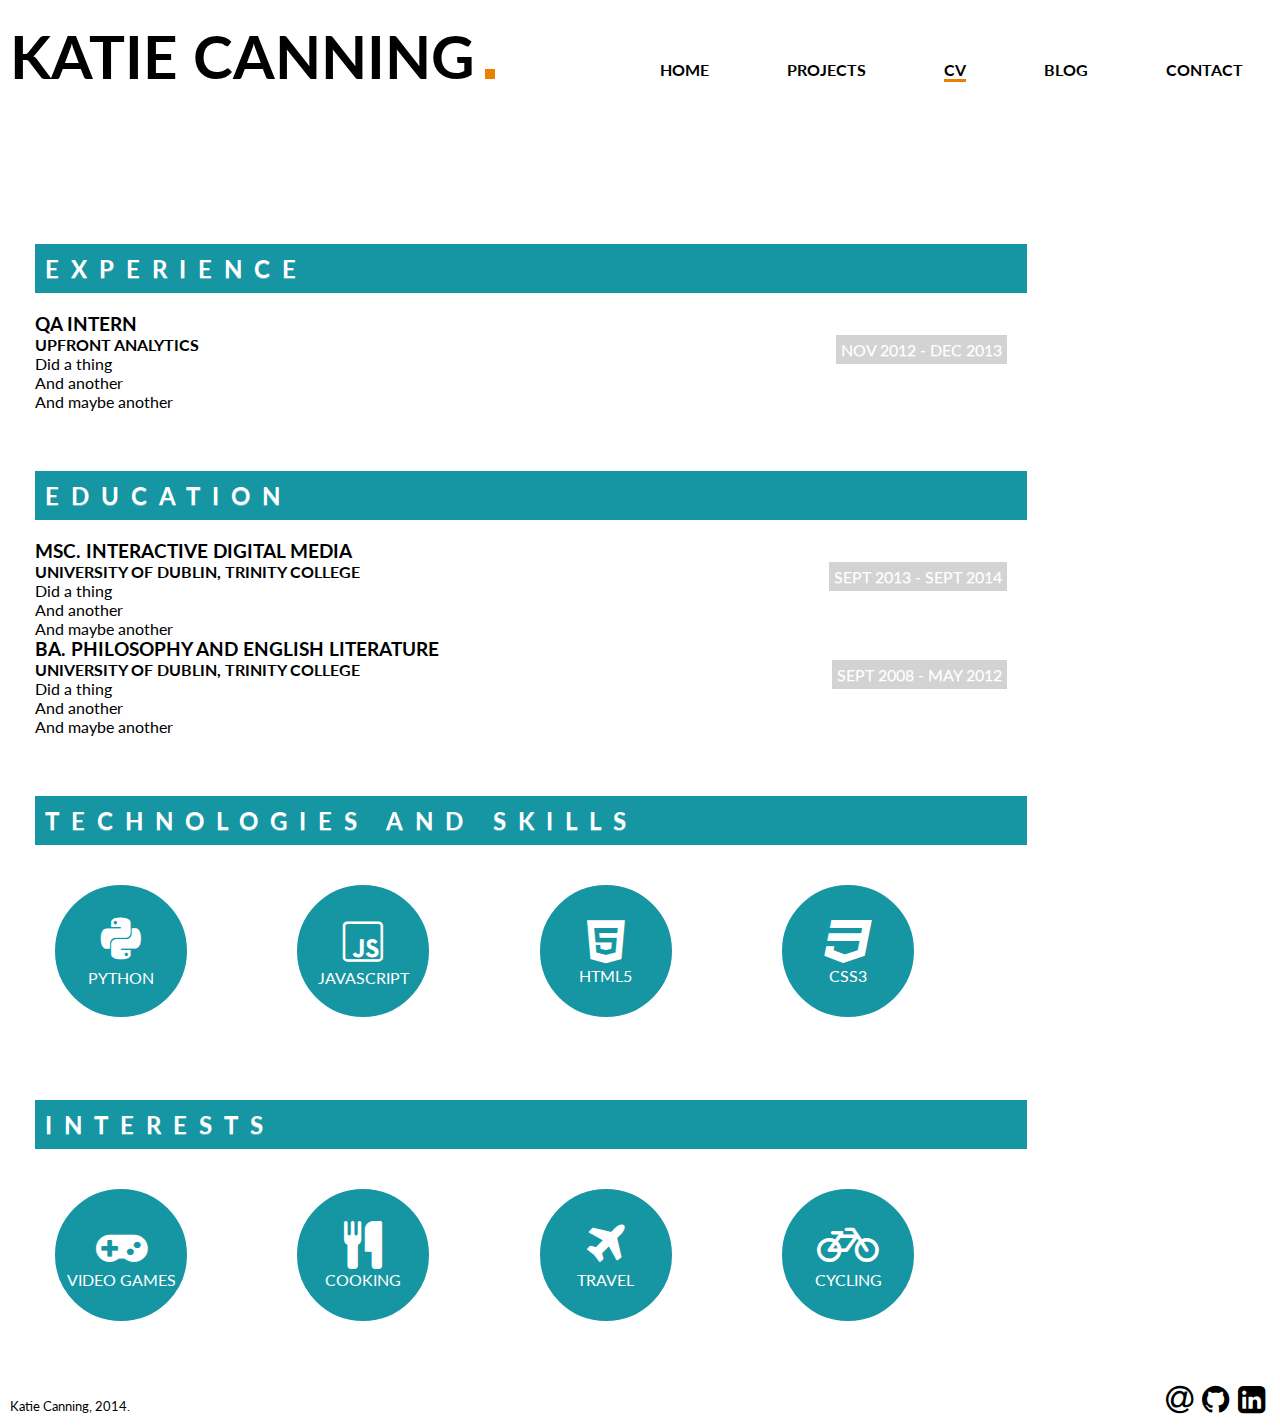
<file: cv.html>
<!DOCTYPE html>
<html lang="en">
	<head>
		<meta charset="utf-8">
		<meta name="viewport" content="width = device-width, initial-scale = 1">
		<title>Katie Canning's personal website</title>
		<link rel="stylesheet" type="text/css" href="sitelayout.css">
		<link href="http://fonts.googleapis.com/css?family=Lato:100, 400,700" rel="stylesheet" type="text/css" />
		<!-- <link rel="stylesheet" href="bootstrap-3.2.0-dist/css/bootstrap.min.css"> -->
		<link rel="stylesheet" href="font-awesome-4.2.0/css/font-awesome.min.css">
		<link rel="stylesheet" href="font-mfizz-1.2/font-mfizz.css">
	</head>
	<body>
		<div id="page-container">
			<header><a href="index.html">KATIE CANNING </a><div id="full-stop"></div></header>
			<nav>
			<ul>
				<li class="menu-element"><a href="index.html">HOME</a></li>
				<li class="menu-element"><a href="projects.html">PROJECTS</a></li>
				<li class="menu-element"><a href="cv.html" class="current-link">CV</a></li>
				<li class="menu-element"><a href="blog.html">BLOG</a></li>
				<li class="menu-element"><a href="contact.html">CONTACT</a></li>
			</ul>
			</nav>

			<div class="content">
				<article>
				<h2>EXPERIENCE</h2>
					<div class="cv-heading">
						<h3>QA INTERN</h3> <div class="date"><time datetime="2012-11-01">NOV 2012</time> - <time datetime="2013-12-01">DEC 2013</time></div>
					</div>
					<h4>UPFRONT ANALYTICS</h4>

					<ul>
						<li>Did a thing</li>
						<li>And another</li>
						<li>And maybe another</li>
					</ul>

				</article>

				<article>
				<h2>EDUCATION</h2>
					<h3>MSC. INTERACTIVE DIGITAL MEDIA</h3> <div class="date"><time datetime="2013-09-29">SEPT 2013</time> - <time datetime="2014-09-01">SEPT 2014</time></div>
					<h4>UNIVERSITY OF DUBLIN, TRINITY COLLEGE</h4>

					<ul>
						<li>Did a thing</li>
						<li>And another</li>
						<li>And maybe another</li>
					</ul>

					<h3>BA. PHILOSOPHY AND ENGLISH LITERATURE</h3> <div class="date"><time datetime="2008-09-29">SEPT 2008</time> - <time datetime="2012-05-01">MAY 2012</time></div>
					<h4>UNIVERSITY OF DUBLIN, TRINITY COLLEGE</h4>

					<ul>
						<li>Did a thing</li>
						<li>And another</li>
						<li>And maybe another</li>
					</ul>
				</article>

				<article>
				<h2>TECHNOLOGIES AND SKILLS</h2>
					<div class="icon-wrapper">
						<div class="round-icon"><i class="icon-python fa-3x"></i><div class="icon-desc">PYTHON</div></div>
					</div>
					<div class="icon-wrapper">
						<div class="round-icon"><i class="icon-javascript fa-3x"></i><div class="icon-desc">JAVASCRIPT</div></div>
					</div>
					<div class="icon-wrapper">
						<div class="round-icon"><i class="fa fa-html5 fa-3x"></i><div class="icon-desc">HTML5</div></div>
					</div>
					<div class="icon-wrapper">
						<div class="round-icon"><i class="fa fa-css3 fa-3x"></i><div class="icon-desc">CSS3</div></div>
					</div>
				</article>

				<article>
				<h2>INTERESTS</h2>	
				
					<div class="icon-wrapper">
						<div class="round-icon"><i class="fa fa-gamepad fa-3x"></i><div class="icon-desc">VIDEO GAMES</div></div>
					</div>
					<div class="icon-wrapper">
						<div class="round-icon"><i class="fa fa-cutlery fa-3x"></i><div class="icon-desc">COOKING</div></div>
					</div>
					<div class="icon-wrapper">
						<div class="round-icon"><i class="fa fa-plane fa-3x"></i><div class="icon-desc">TRAVEL</div></div>
					</div>
					<div class="icon-wrapper">
						<div class="round-icon"><i class="fa fa-bicycle fa-3x"></i><div class="icon-desc">CYCLING</div></div>
					<!-- <div class="icon-wrapper">
						<div class="round-icon"><i class="fa fa-book fa-3x"></i><div class="icon-desc">READING</div></div> -->
					</div>

				</article>
			</div>
		</div>
		<footer>
			<small>Katie Canning, 2014.</small>
			<div id="footer-message">
				<a href="mailto:katieleecanning@gmail.com"><i class="fa fa-at fa-2x"></i></a>
				<a href="https://github.com/DonofLizards"><i class="fa fa-github fa-2x"></i></a>
				<a href="http://ie.linkedin.com/pub/katie-canning/5a/49b/826/"><i class="fa fa-linkedin-square fa-2x"></i></a>
			</div>
		</footer>
	</body>
</html>
</file>
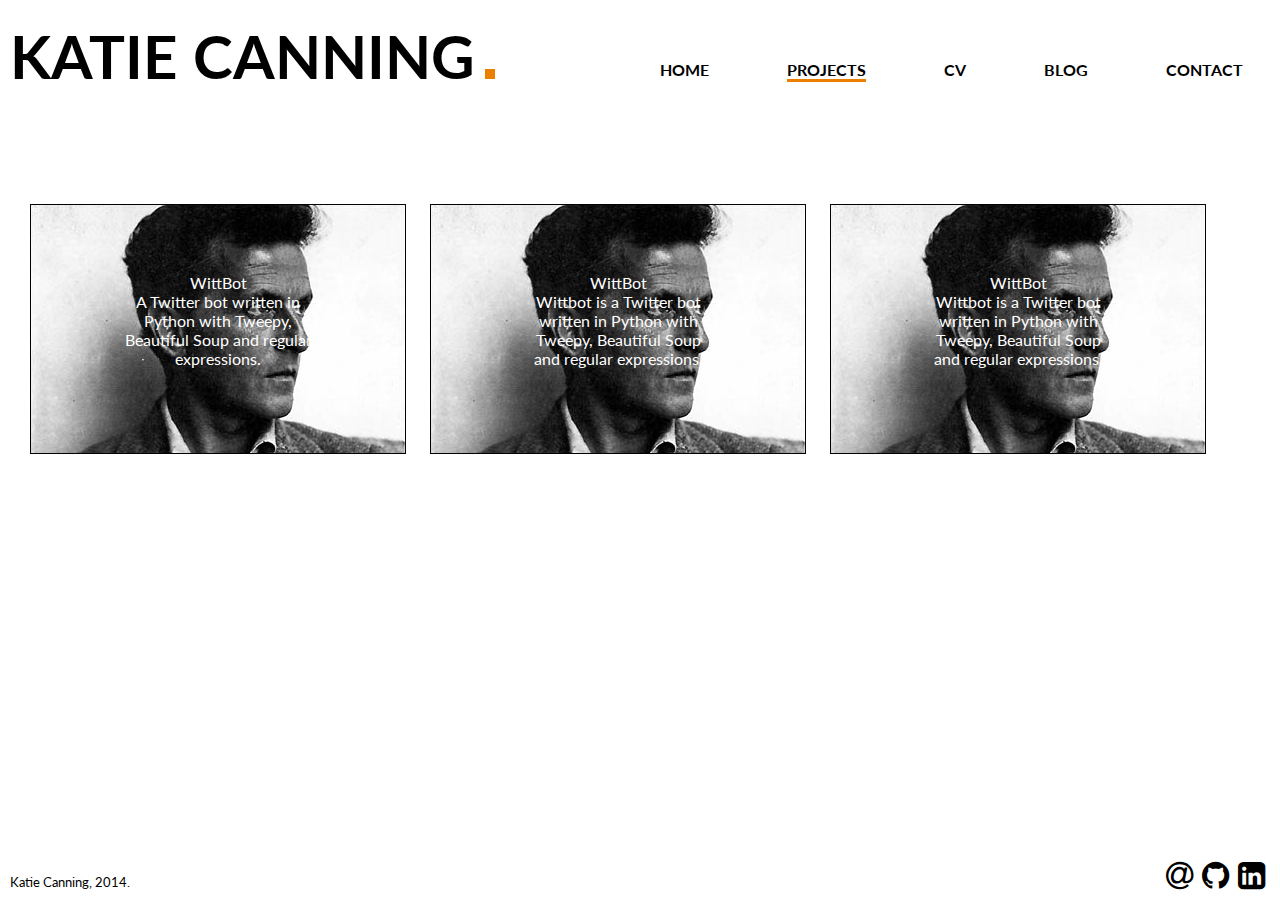
<file: projects.html>
<!DOCTYPE html>
<html lang="en">
	<head>
		<meta charset="utf-8">
		<meta name="viewport" content="width = device-width, initial-scale = 1">
		<title>Katie Canning's personal website</title>
		<link rel="stylesheet" type="text/css" href="sitelayout.css">
		<link href="http://fonts.googleapis.com/css?family=Lato:100, 400,700" rel="stylesheet" type="text/css" />
		<!-- <link rel="stylesheet" href="bootstrap-3.2.0-dist/css/bootstrap.min.css"> -->
		<link rel="stylesheet" href="font-awesome-4.2.0/css/font-awesome.min.css">
		<link rel="stylesheet" href="font-mfizz-1.2/font-mfizz.css">
	</head>
	<body>
		<div id="page-container">
			<header><a href="index.html">KATIE CANNING </a><div id="full-stop"></div></header>
			<nav>
			<ul>
				<li class="menu-element"><a href="index.html">HOME</a></li>
				<li class="menu-element"><a href="projects.html" class="current-link">PROJECTS</a></li>
				<li class="menu-element"><a href="cv.html">CV</a></li>
				<li class="menu-element"><a href="blog.html">BLOG</a></li>
				<li class="menu-element"><a href="contact.html">CONTACT</a></li>
			</ul>
			</nav>

			<div class="content">
				<div class="image-container"><a href="https://github.com/DonofLizards/donoflizards.github.io/tree/master/twitterbots/wittbot">
					<img class="project-image" src="img/Wittgenstein1.jpg" alt="Some Python code"/>
					<div class="overlay">WittBot
						<div class="summary">A Twitter bot written in Python with Tweepy, Beautiful Soup and regular expressions.</div>
					</div>
				</div></a>

				<div class="image-container">
					<img class="project-image" src="img/Wittgenstein1.jpg" alt="Some Python code"/>
					<div class="overlay">WittBot
						<div class="summary">Wittbot is a Twitter bot written in Python with Tweepy, Beautiful Soup and regular expressions.</div>
					</div>
				</div>

				<div class="image-container">
					<img class="project-image" src="img/Wittgenstein1.jpg" alt="Some Python code"/>
					<div class="overlay">WittBot
						<div class="summary">Wittbot is a Twitter bot written in Python with Tweepy, Beautiful Soup and regular expressions.</div>
					</div>
				</div>
			</div>
		</div>
		<footer>
			<small>Katie Canning, 2014.</small>
			<div id="footer-message">
				<a href="mailto:katieleecanning@gmail.com"><i class="fa fa-at fa-2x"></i></a>
				<a href="https://github.com/DonofLizards"><i class="fa fa-github fa-2x"></i></a>
				<a href="http://ie.linkedin.com/pub/katie-canning/5a/49b/826/"><i class="fa fa-linkedin-square fa-2x"></i></a>
			</div>
		</footer>
	</body>
</html>
</file>
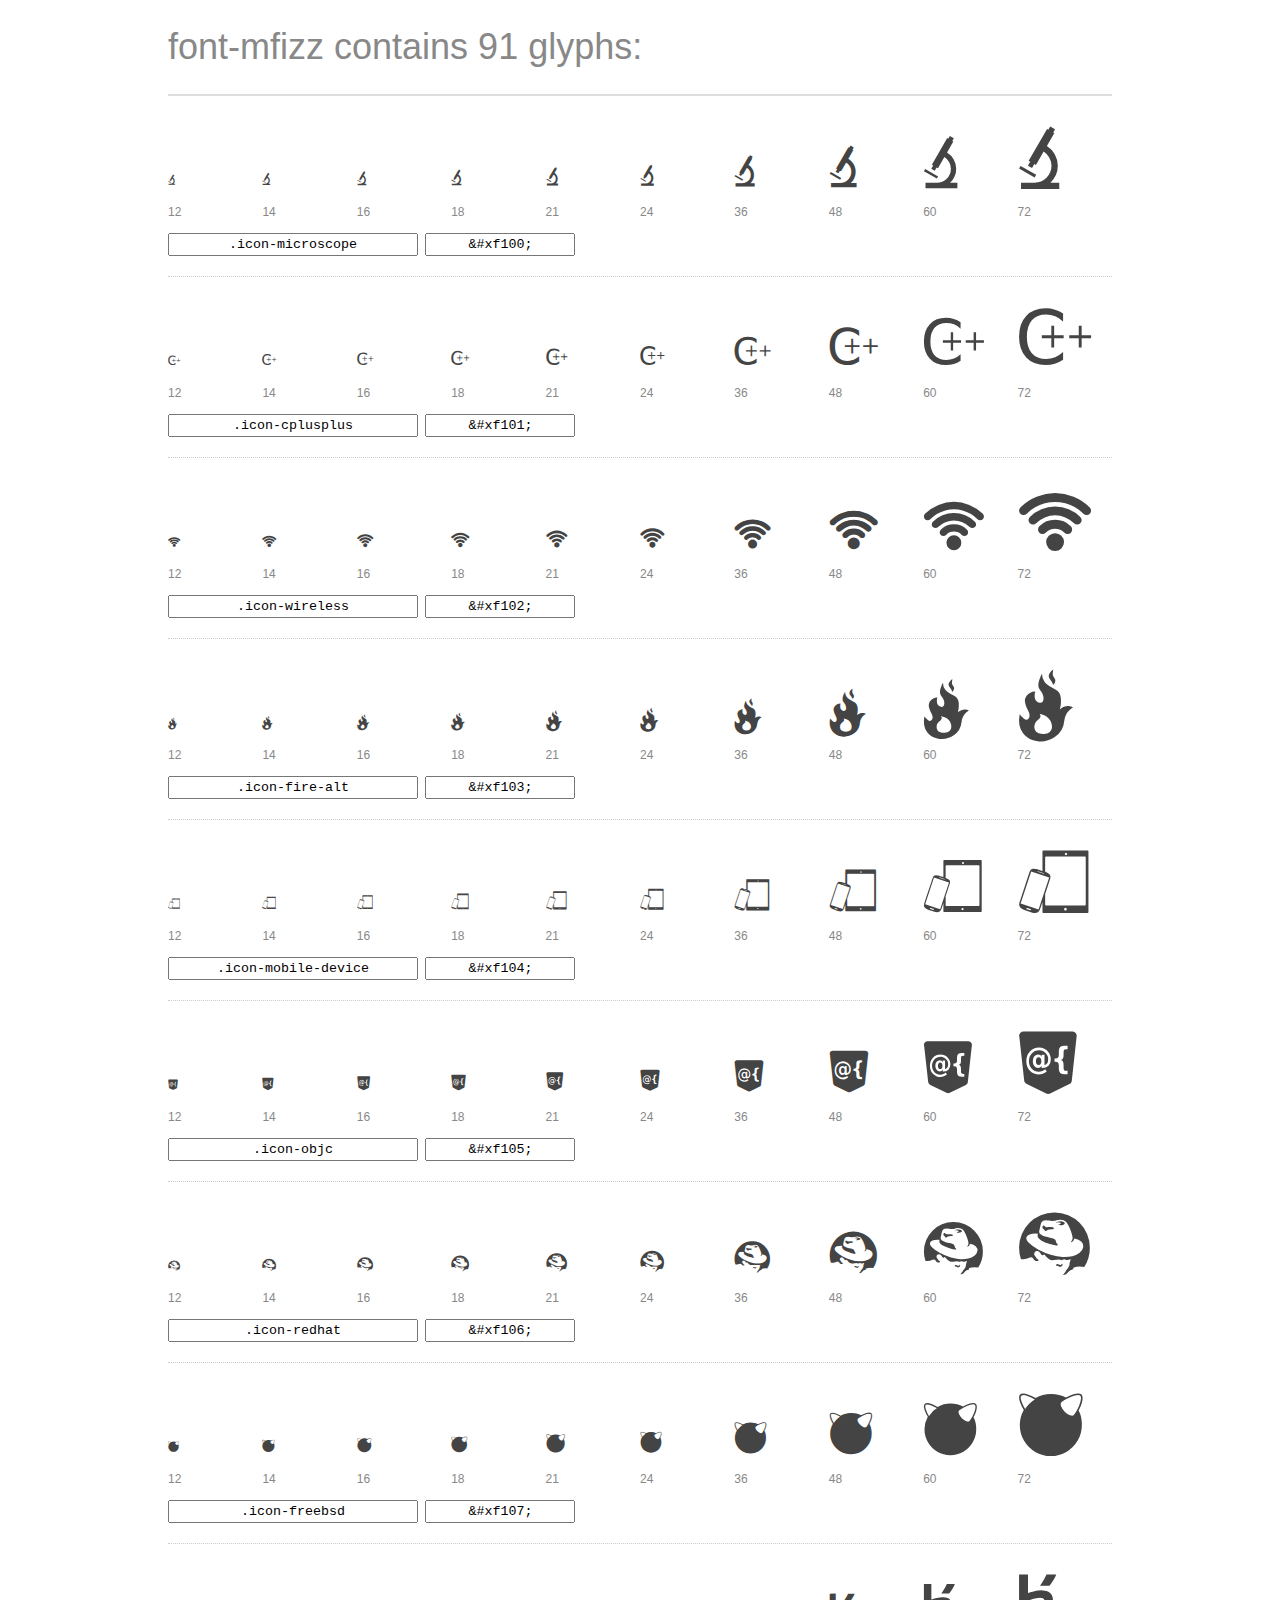
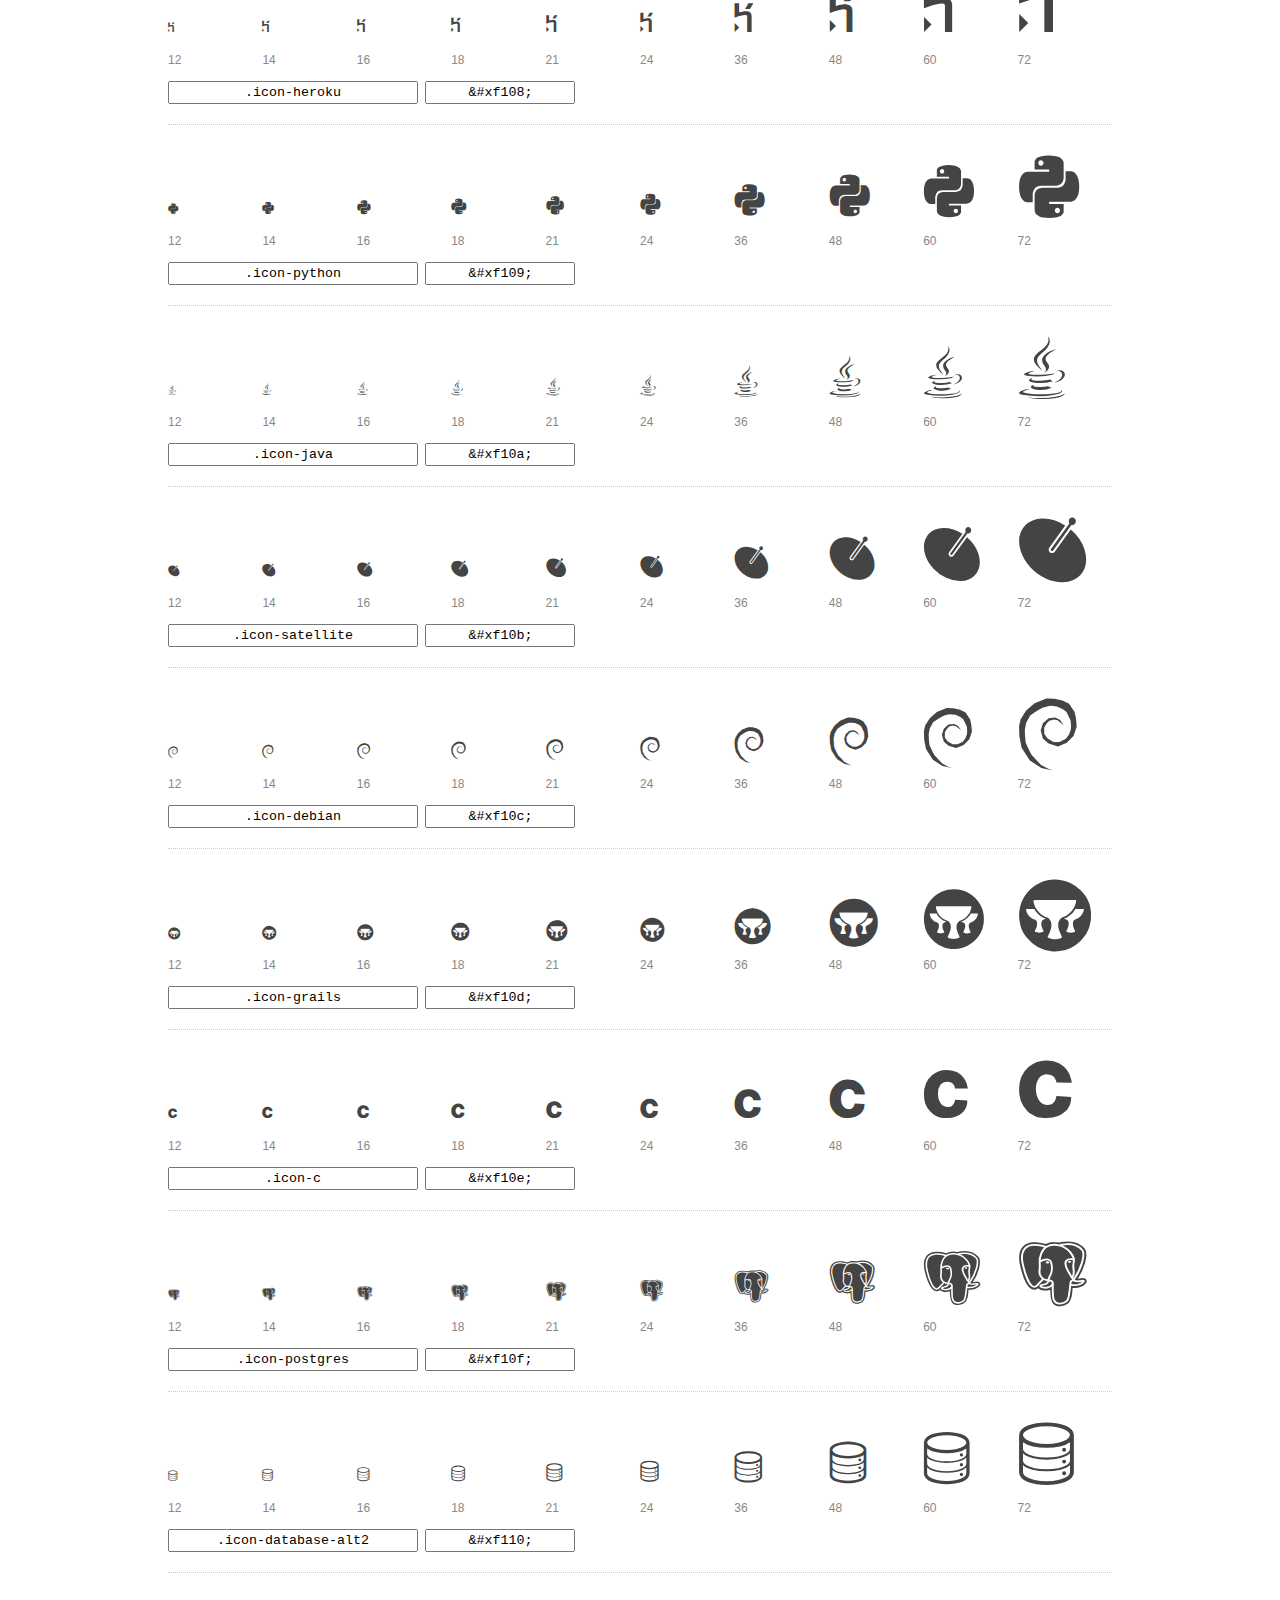
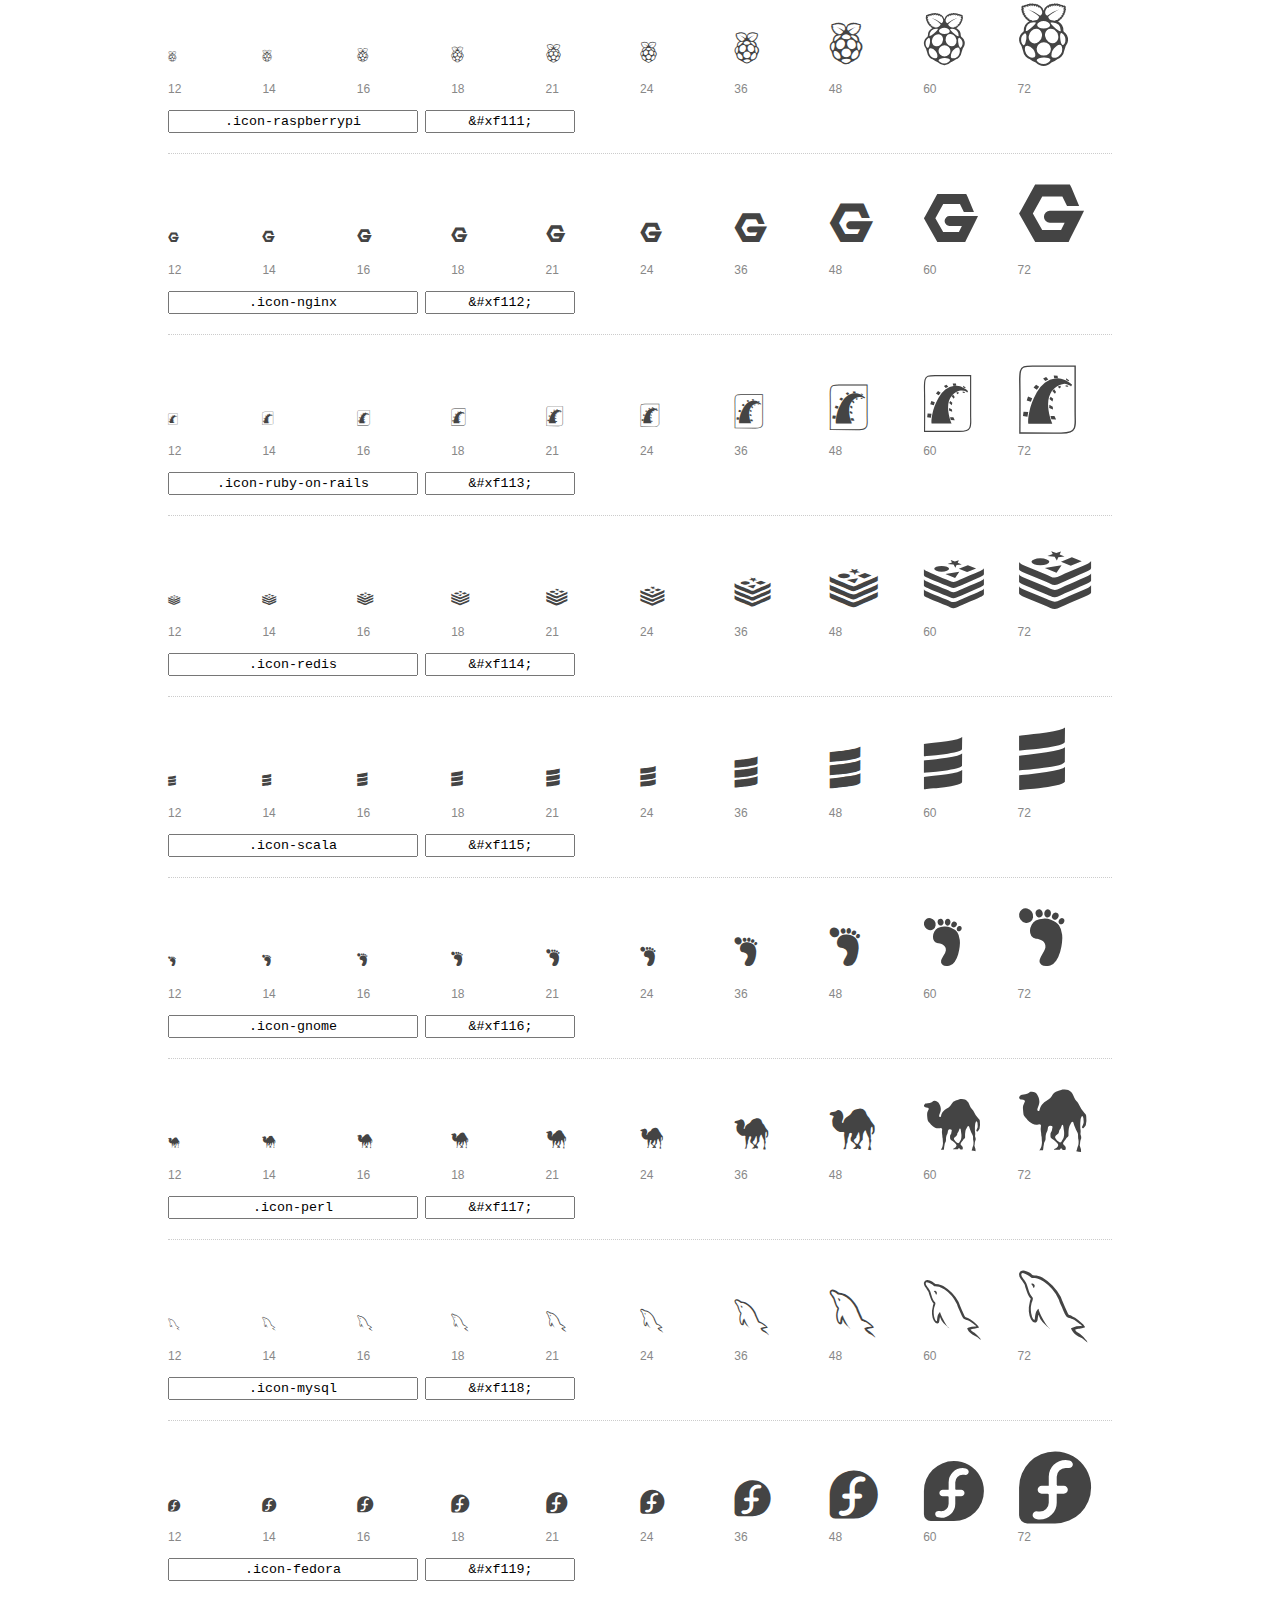
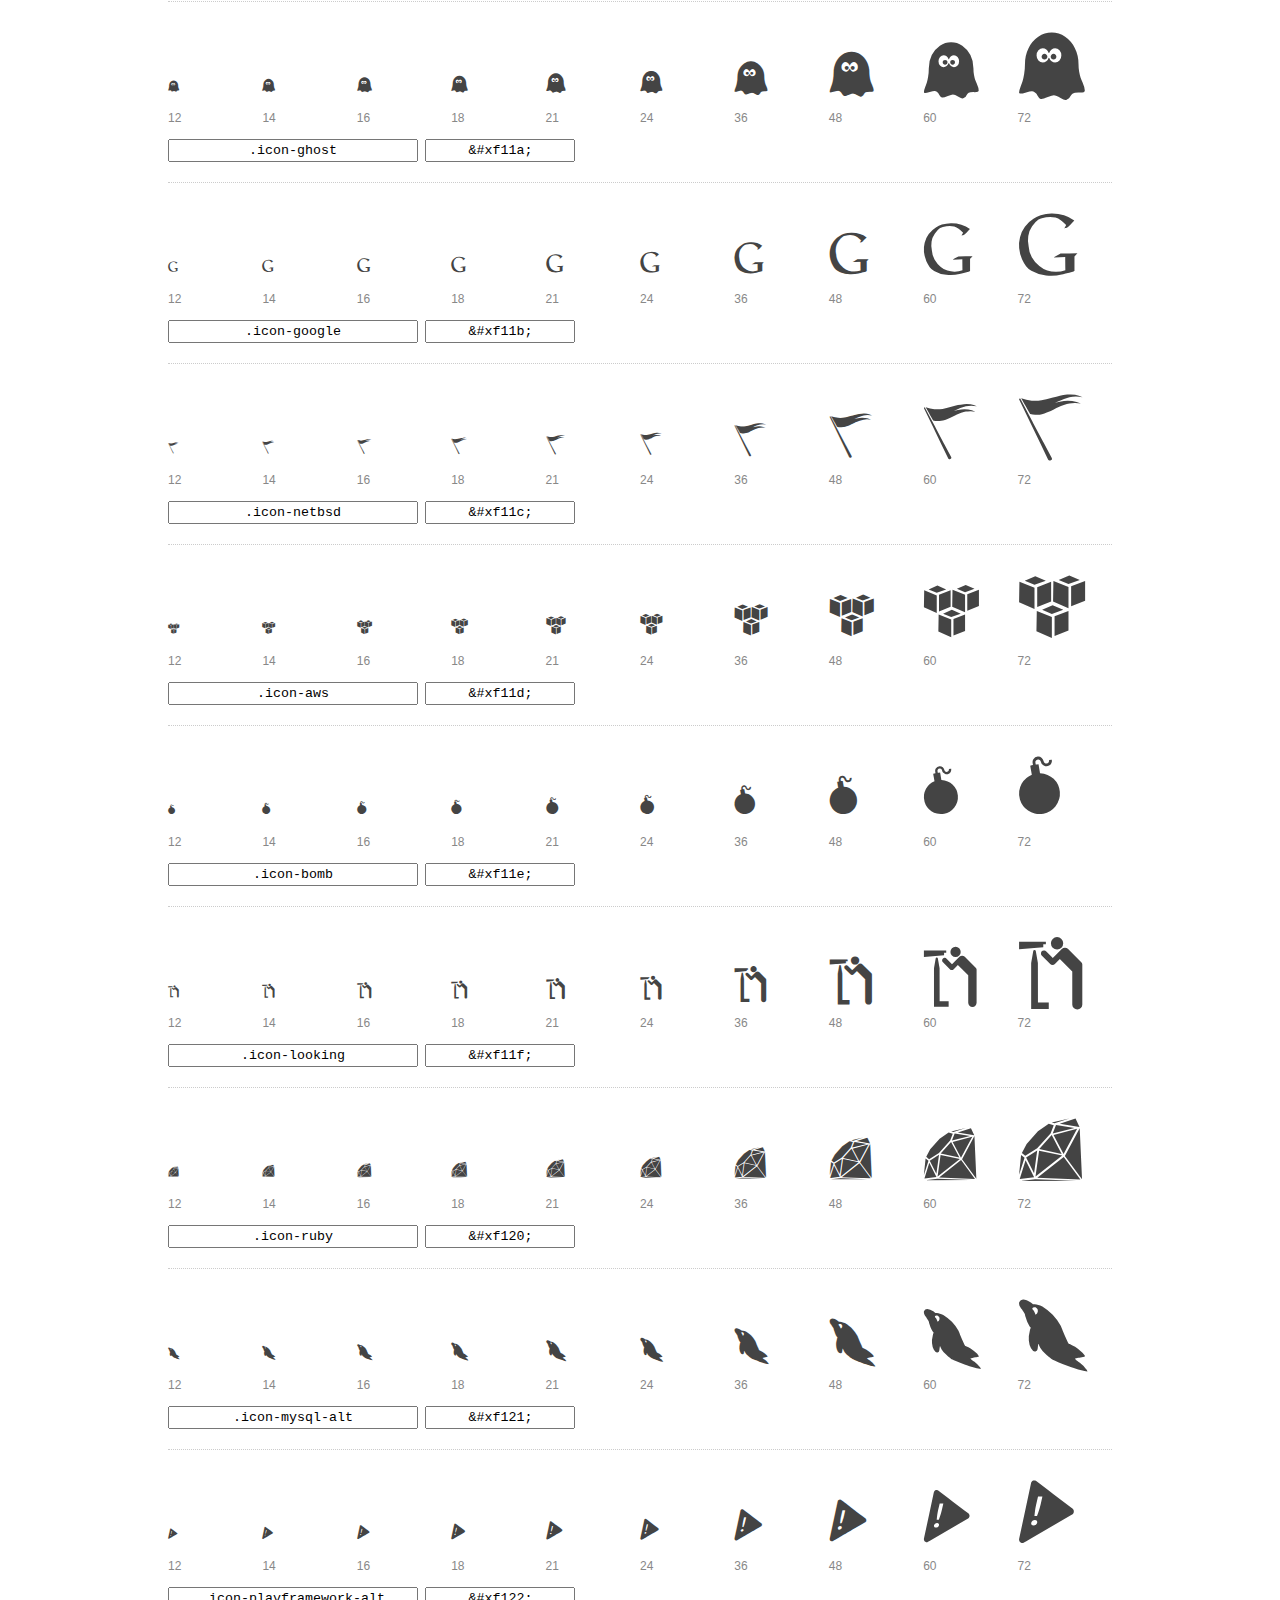
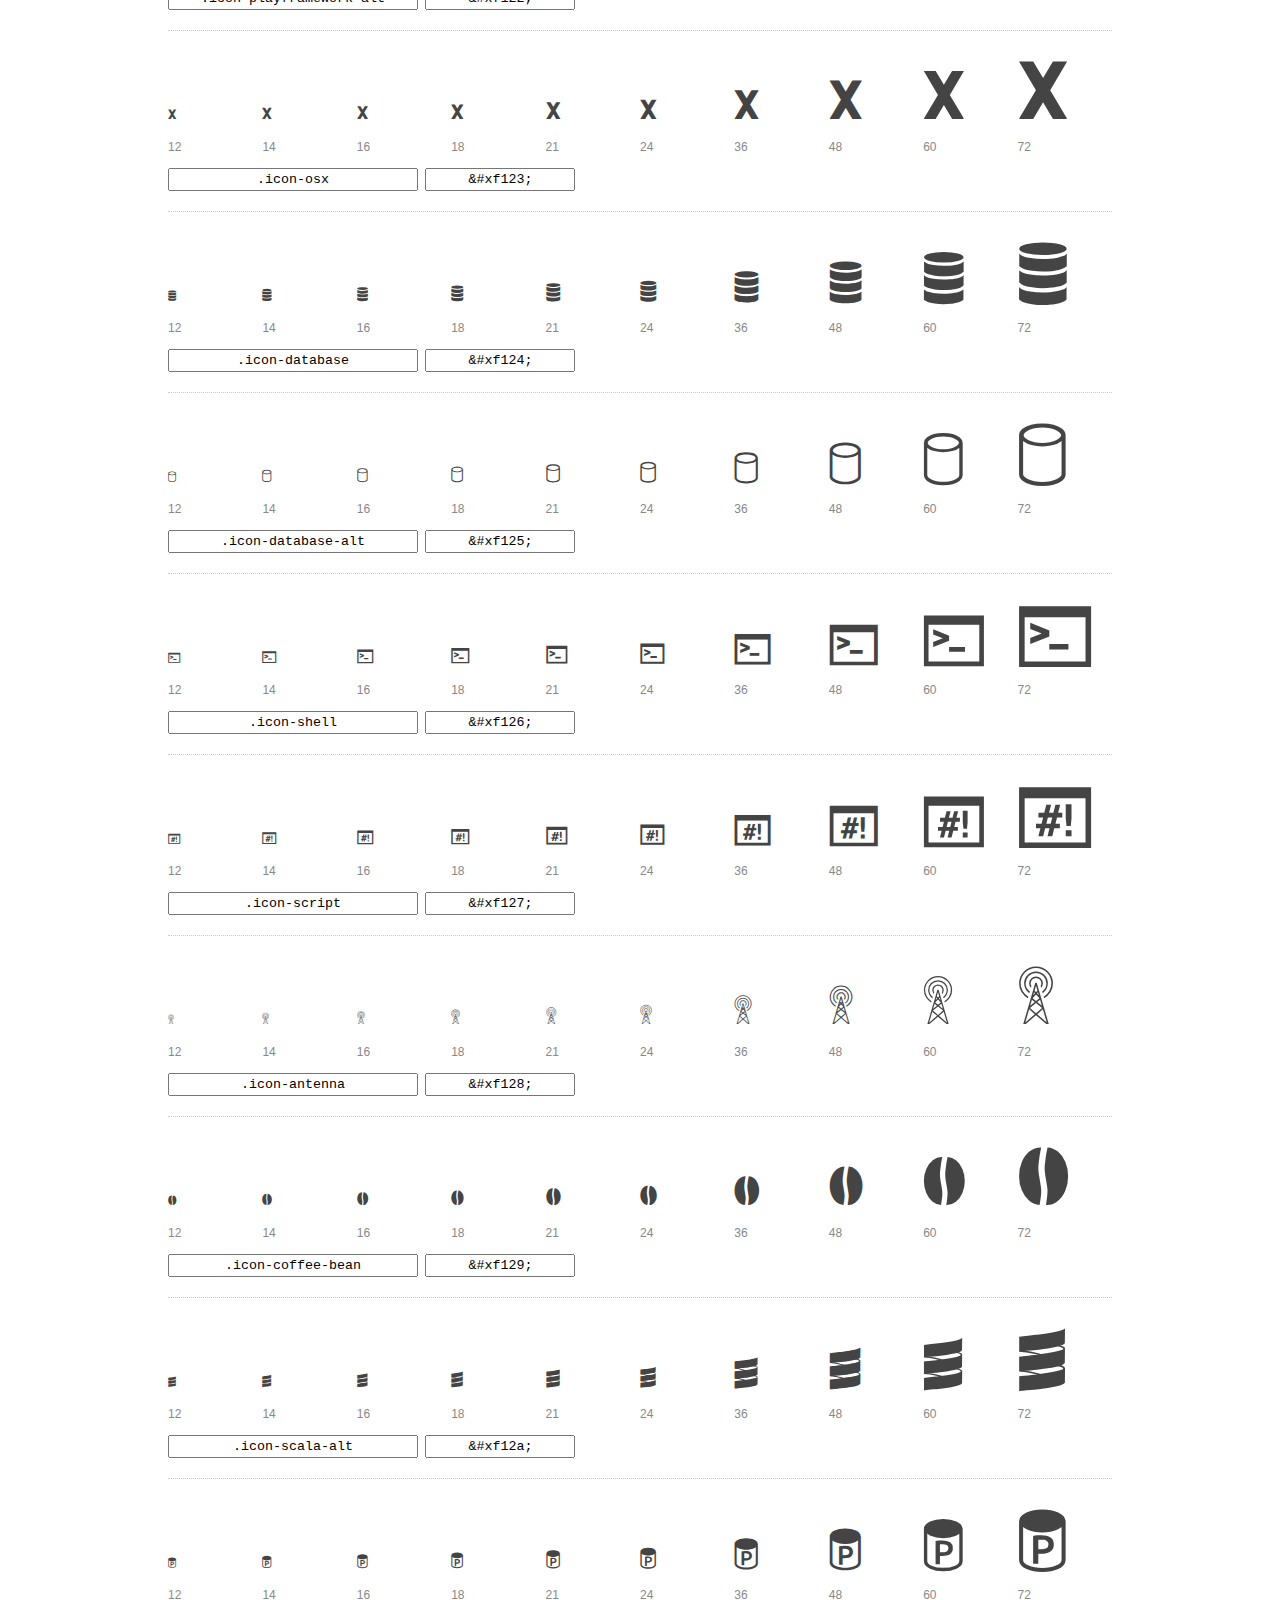
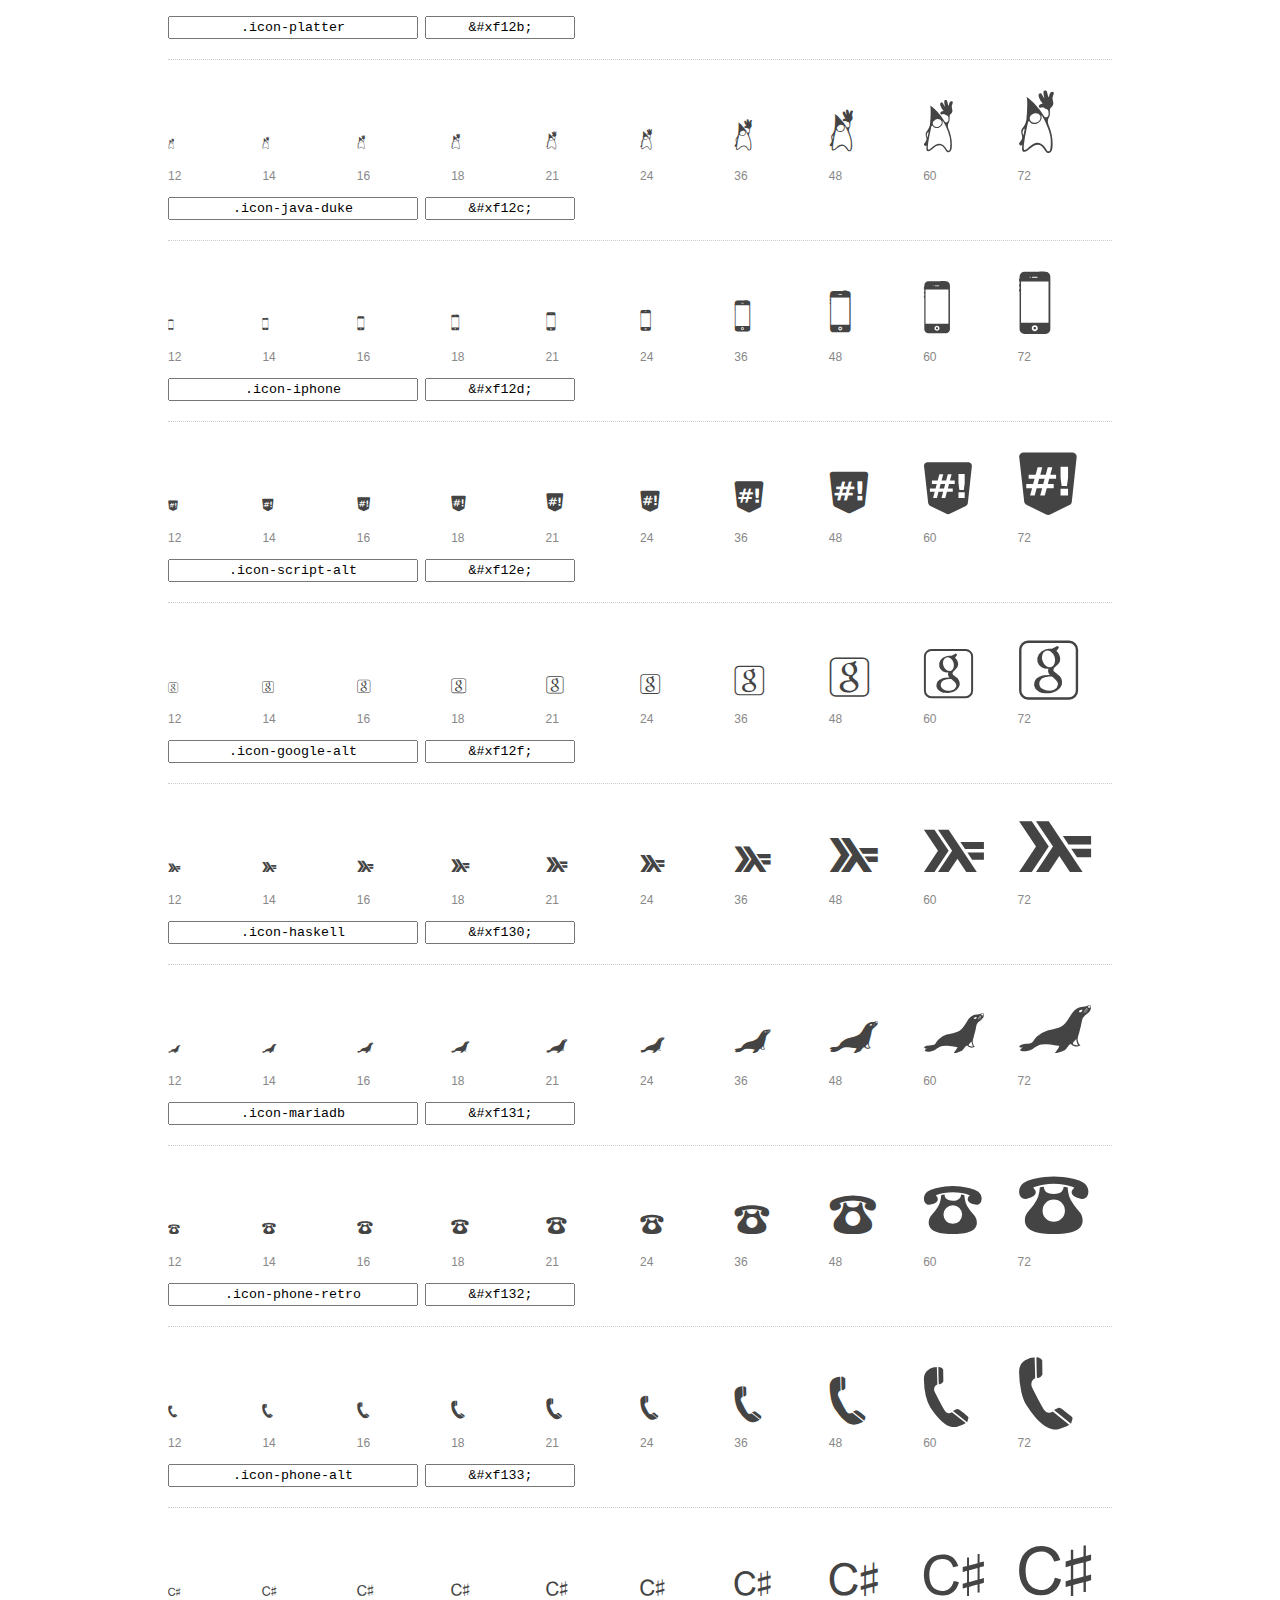
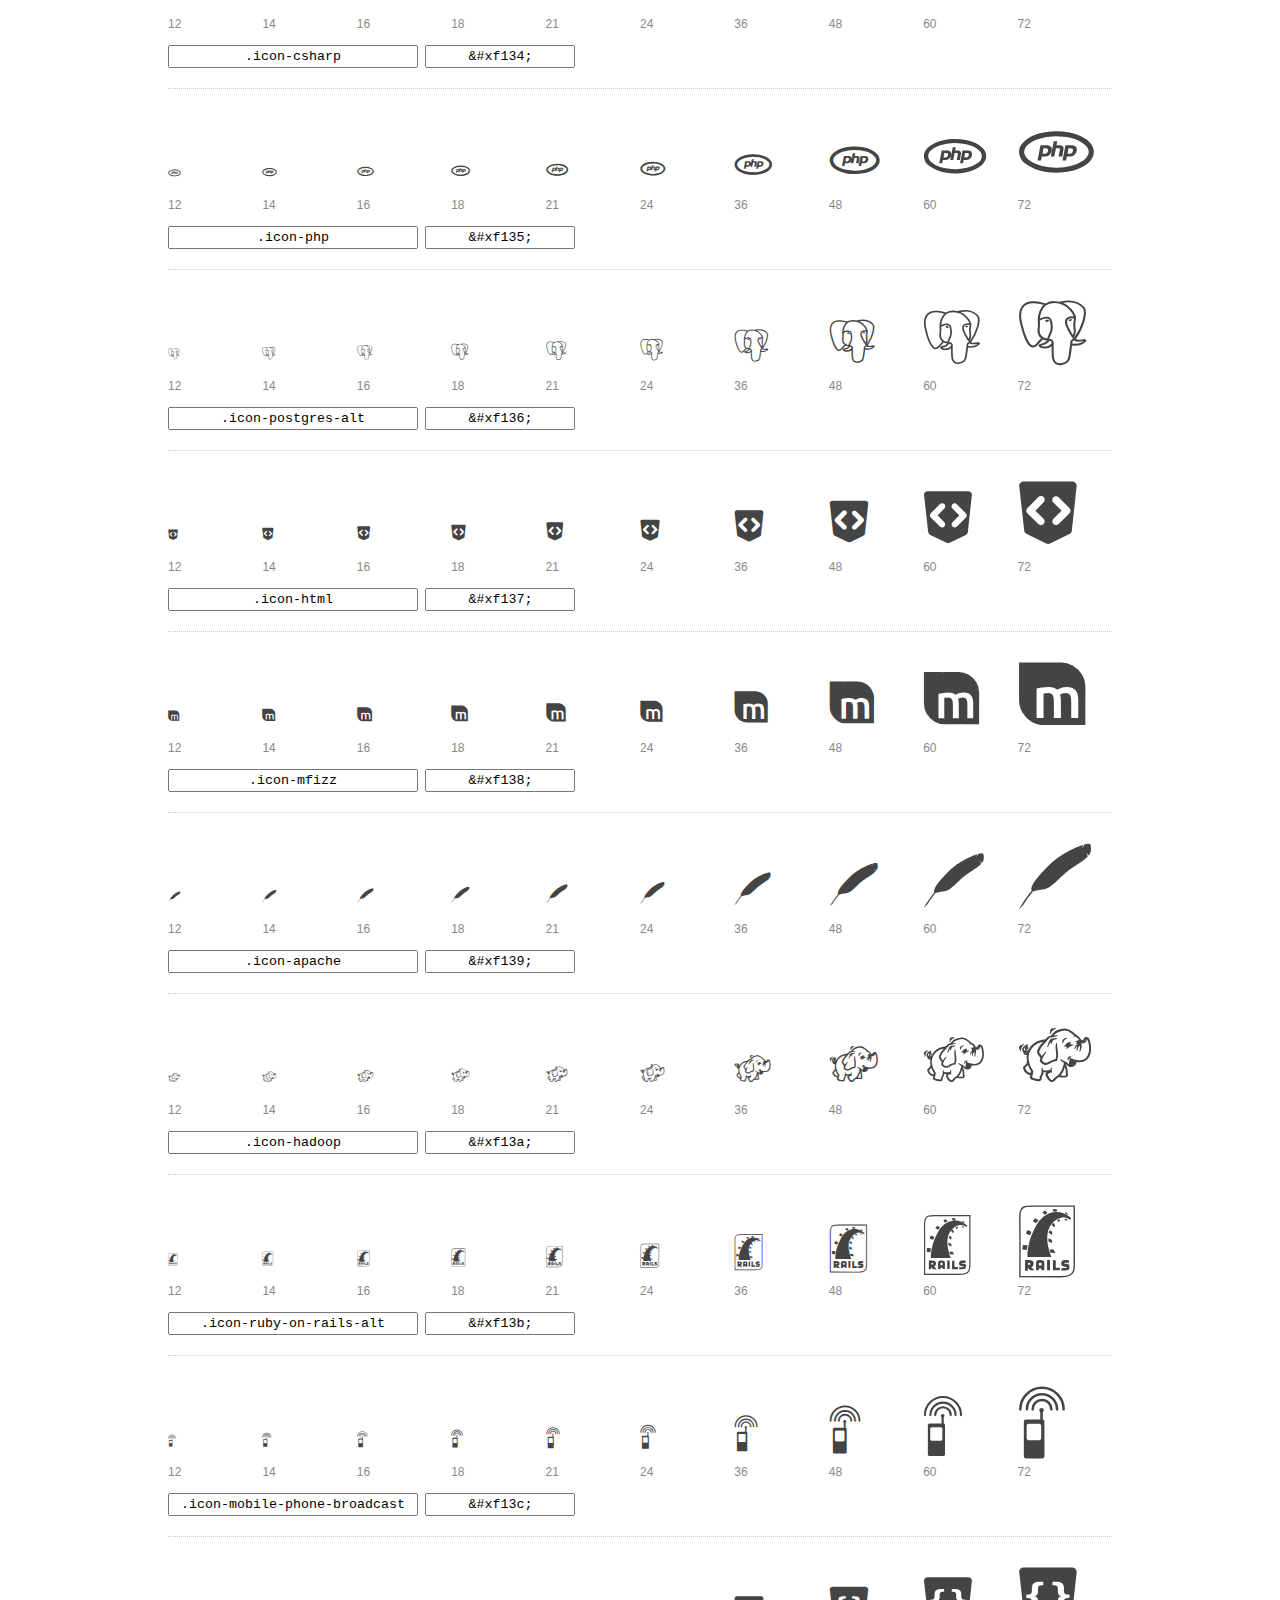
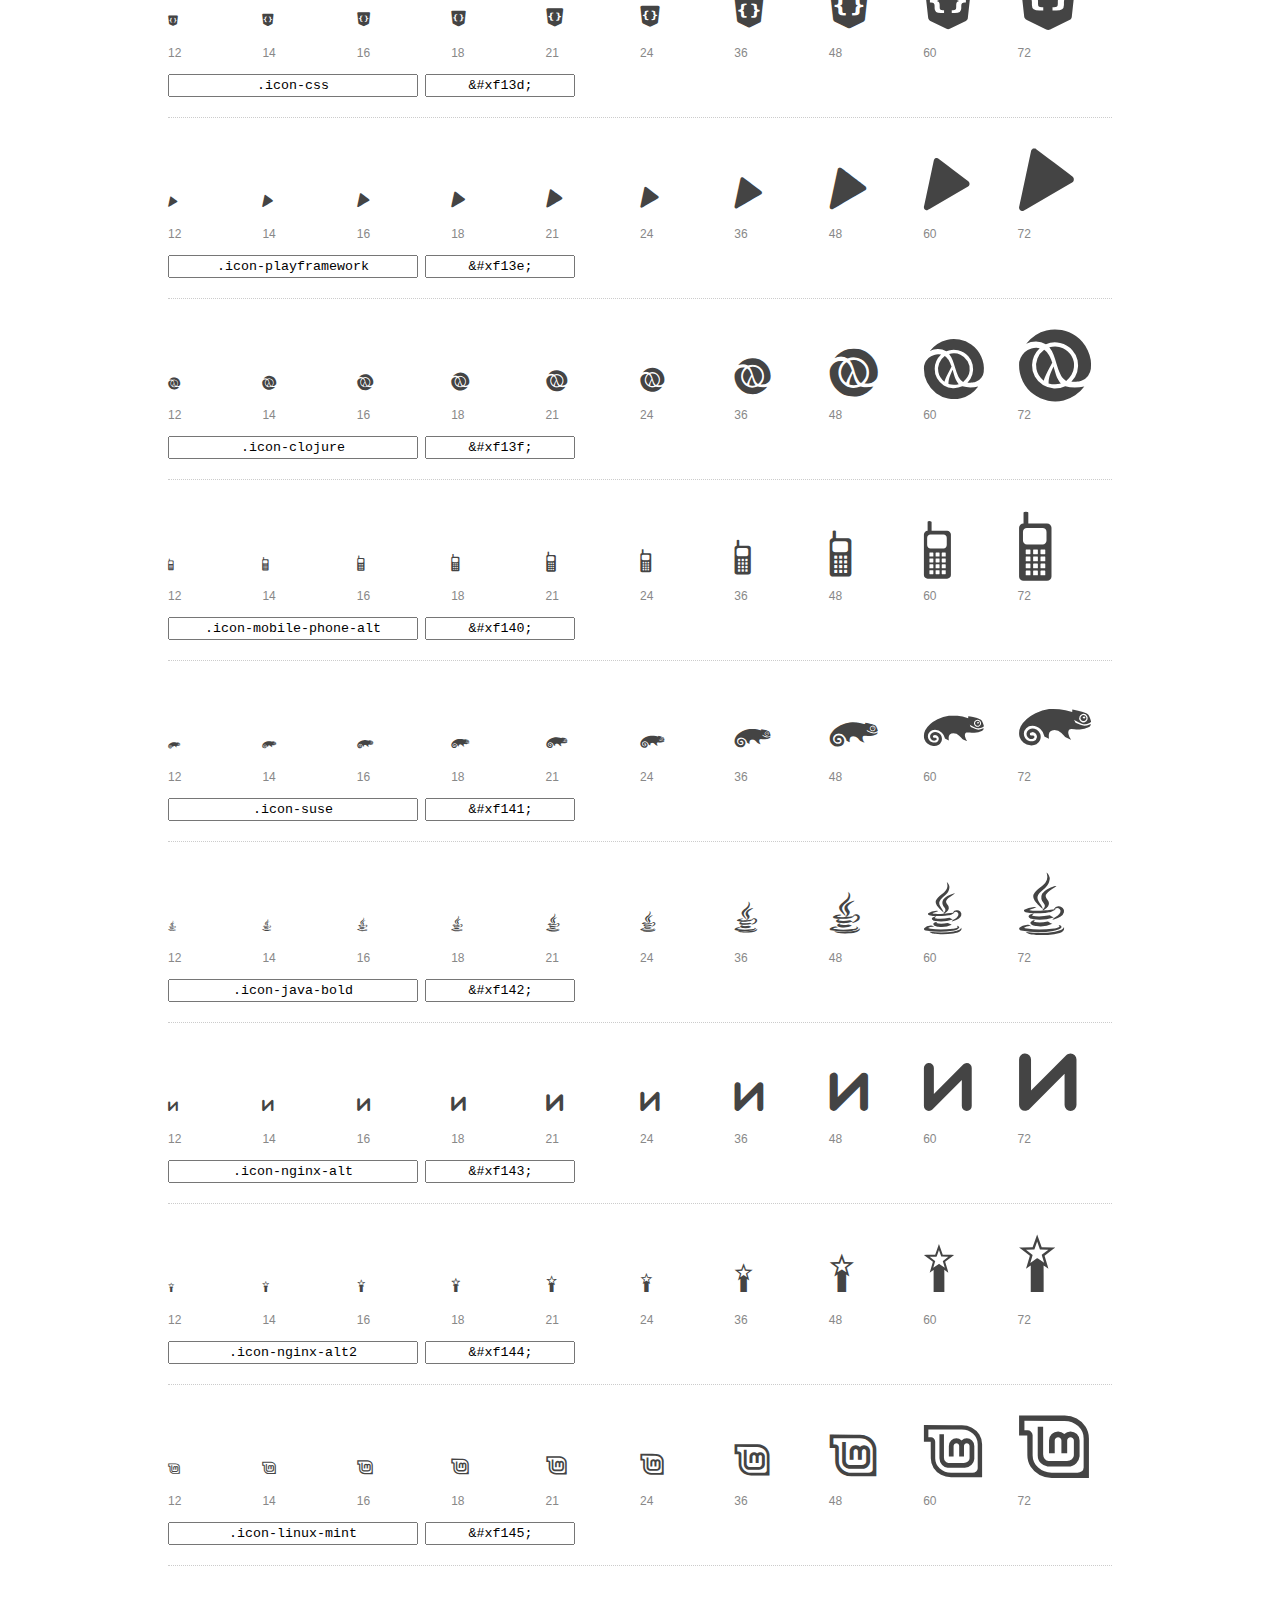
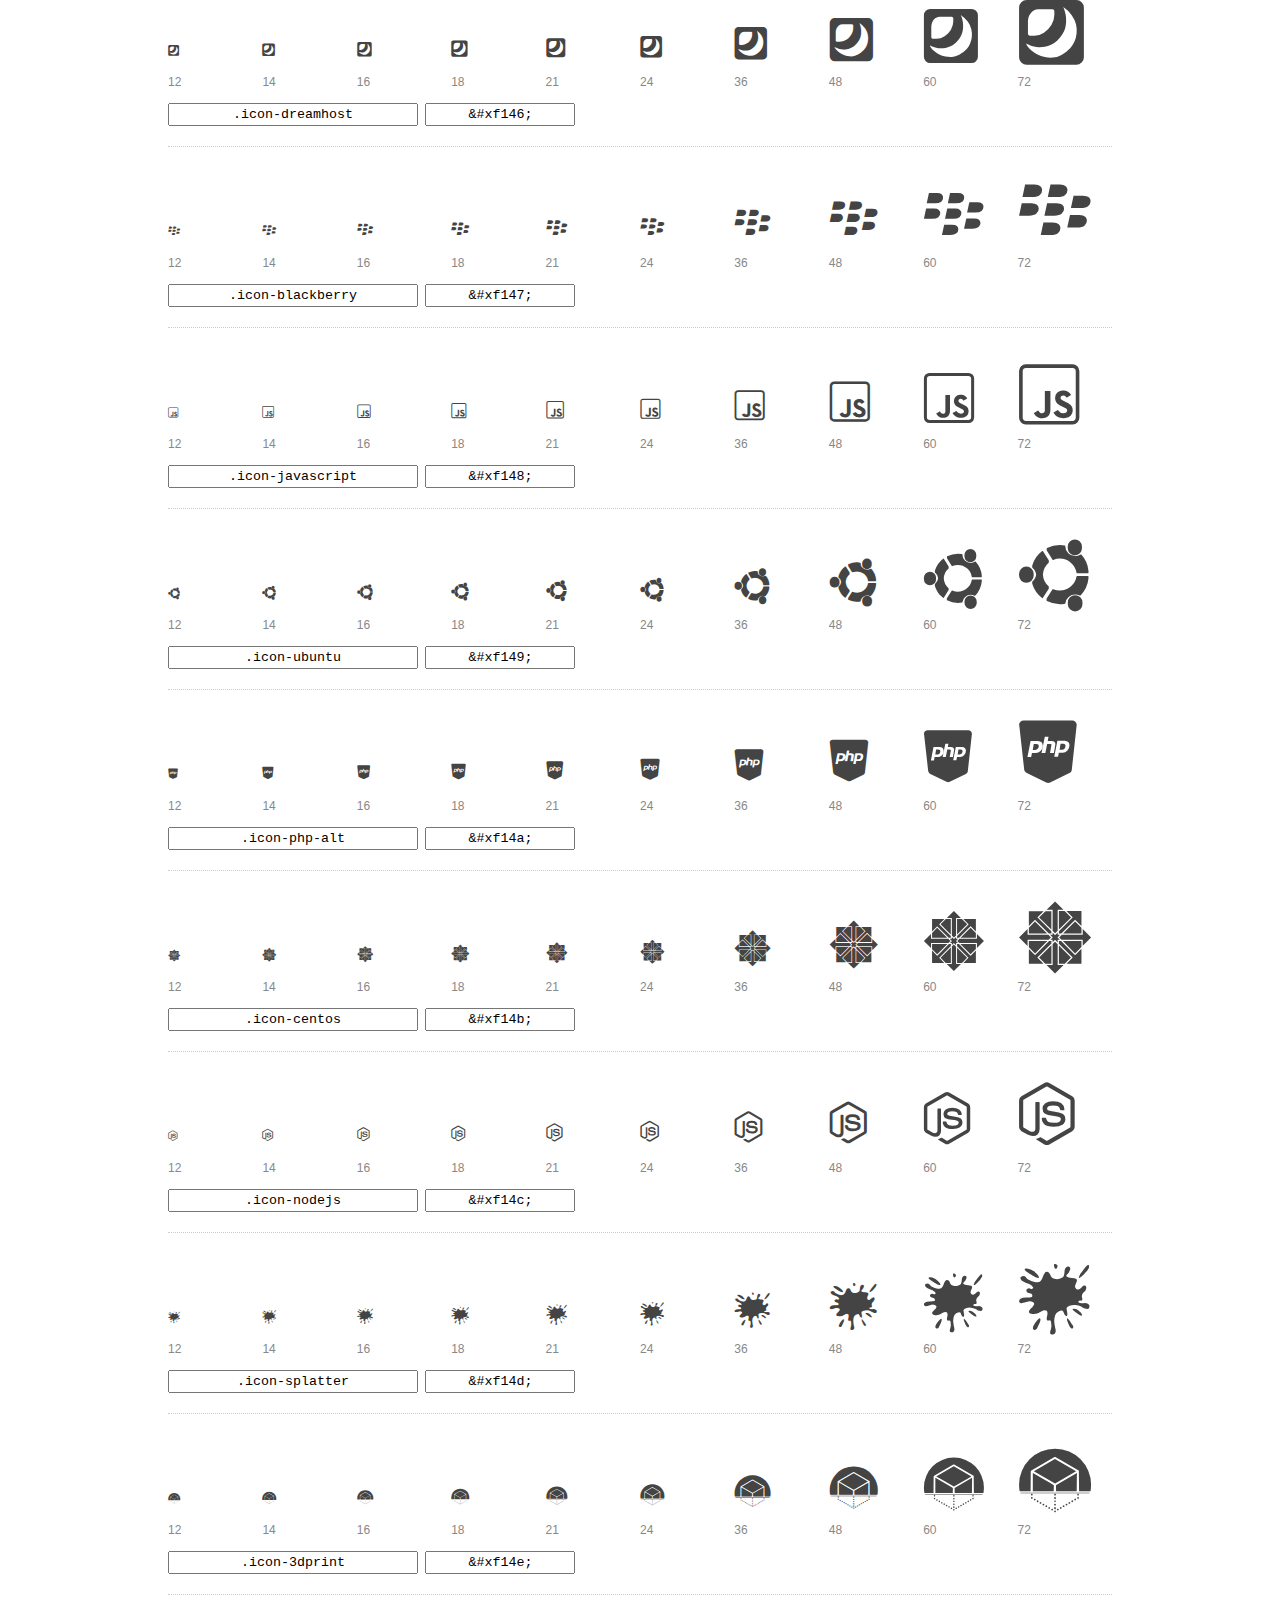
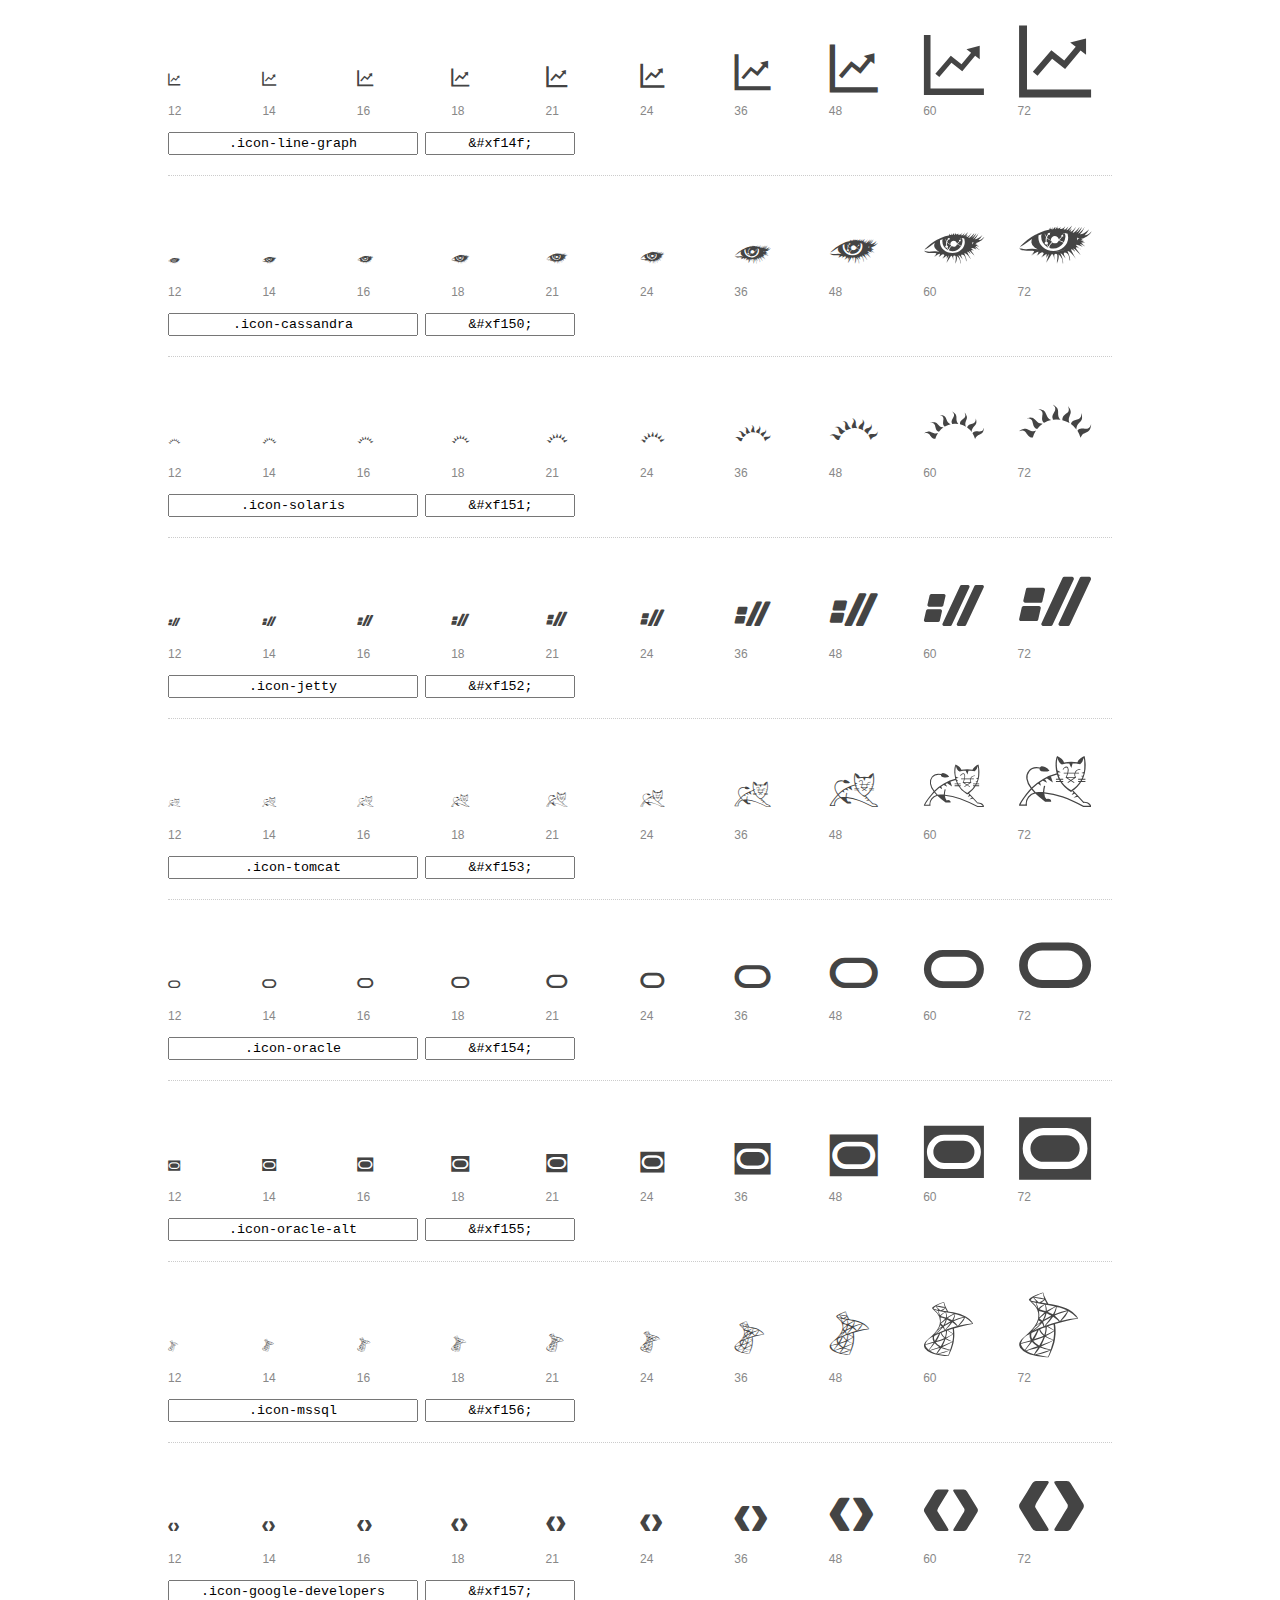
<file: font-mfizz-1.2/preview.html>
<!DOCTYPE html>
<html>
  <head>
    <title>font-mfizz glyphs preview</title>
    <link rel="stylesheet" href="font-mfizz.css" />
    <!--[if lte IE 7]><link rel="stylesheet" href="fontcustom-ie7.css" /><![endif]-->

    <style>
      * {
        -moz-box-sizing: border-box;
        -webkit-box-sizing: border-box;
        box-sizing: border-box;
        margin: 0;
        padding: 0;
      }

      body {
        background: #fff;
        color: #444;
        font: 16px/1.5 "Helvetica Neue", Helvetica, Arial, sans-serif;
      }

      a, 
      a:visited {
        color: #888;
        text-decoration: underline;
      }
      a:hover, 
      a:focus { color: #000; }

      h1 {
        border-bottom: 2px solid #ddd;
        color: #888;
        font-size: 36px;
        font-weight: 300;
        margin-bottom: 20px;
        padding: 20px 0;
      }

      .container {
        margin: 0 auto;
        min-width: 880px;
        padding: 0 40px;
        width: 80%;
      }

      .glyph {
        border-bottom: 1px dotted #ccc;
        padding: 10px 0 20px;
        margin-bottom: 20px;
      }

      .preview-glyphs { vertical-align: bottom; } 

      .preview-scale { 
        color: #888;
        font-size: 12px; 
        margin-top: 5px;
      }

      .step {
        display: inline-block;
        line-height: 1;
        width: 10%;
      }

      
      .size-12 { font-size: 12px; }
      
      .size-14 { font-size: 14px; }
      
      .size-16 { font-size: 16px; }
      
      .size-18 { font-size: 18px; }
      
      .size-21 { font-size: 21px; }
      
      .size-24 { font-size: 24px; }
      
      .size-36 { font-size: 36px; }
      
      .size-48 { font-size: 48px; }
      
      .size-60 { font-size: 60px; }
      
      .size-72 { font-size: 72px; }
      

      .usage { margin-top: 10px; }

      .usage input {
        font-family: monospace;
        margin-right: 3px;
        padding: 2px 5px;
        text-align: center;
      }

      .usage .point { width: 150px; }

      .usage .class { width: 250px; }

      .footer {
        color: #888;
        font-size: 12px;
        padding: 20px 0;
      }
    </style>

    <!--[if lte IE 8]><script src="http://html5shiv.googlecode.com/svn/trunk/html5.js"></script><![endif]-->
  </head>

  <body>
    <div class="container">
      <h1>font-mfizz contains 91 glyphs:</h1> 

      
      <div class="glyph">
        <div class="preview-glyphs">
          <i class="step icon-microscope size-12"></i><i class="step icon-microscope size-14"></i><i class="step icon-microscope size-16"></i><i class="step icon-microscope size-18"></i><i class="step icon-microscope size-21"></i><i class="step icon-microscope size-24"></i><i class="step icon-microscope size-36"></i><i class="step icon-microscope size-48"></i><i class="step icon-microscope size-60"></i><i class="step icon-microscope size-72"></i>
        </div>
        <div class="preview-scale">
          <span class="step">12</span><span class="step">14</span><span class="step">16</span><span class="step">18</span><span class="step">21</span><span class="step">24</span><span class="step">36</span><span class="step">48</span><span class="step">60</span><span class="step">72</span> 
        </div>
        <div class="usage">
          <input class="class" type="text" readonly="readonly" onClick="this.select();" value=".icon-microscope" />
          <input class="point" type="text" readonly="readonly" onClick="this.select();" value="&amp;#xf100;" />
        </div>
      </div>
      
      <div class="glyph">
        <div class="preview-glyphs">
          <i class="step icon-cplusplus size-12"></i><i class="step icon-cplusplus size-14"></i><i class="step icon-cplusplus size-16"></i><i class="step icon-cplusplus size-18"></i><i class="step icon-cplusplus size-21"></i><i class="step icon-cplusplus size-24"></i><i class="step icon-cplusplus size-36"></i><i class="step icon-cplusplus size-48"></i><i class="step icon-cplusplus size-60"></i><i class="step icon-cplusplus size-72"></i>
        </div>
        <div class="preview-scale">
          <span class="step">12</span><span class="step">14</span><span class="step">16</span><span class="step">18</span><span class="step">21</span><span class="step">24</span><span class="step">36</span><span class="step">48</span><span class="step">60</span><span class="step">72</span> 
        </div>
        <div class="usage">
          <input class="class" type="text" readonly="readonly" onClick="this.select();" value=".icon-cplusplus" />
          <input class="point" type="text" readonly="readonly" onClick="this.select();" value="&amp;#xf101;" />
        </div>
      </div>
      
      <div class="glyph">
        <div class="preview-glyphs">
          <i class="step icon-wireless size-12"></i><i class="step icon-wireless size-14"></i><i class="step icon-wireless size-16"></i><i class="step icon-wireless size-18"></i><i class="step icon-wireless size-21"></i><i class="step icon-wireless size-24"></i><i class="step icon-wireless size-36"></i><i class="step icon-wireless size-48"></i><i class="step icon-wireless size-60"></i><i class="step icon-wireless size-72"></i>
        </div>
        <div class="preview-scale">
          <span class="step">12</span><span class="step">14</span><span class="step">16</span><span class="step">18</span><span class="step">21</span><span class="step">24</span><span class="step">36</span><span class="step">48</span><span class="step">60</span><span class="step">72</span> 
        </div>
        <div class="usage">
          <input class="class" type="text" readonly="readonly" onClick="this.select();" value=".icon-wireless" />
          <input class="point" type="text" readonly="readonly" onClick="this.select();" value="&amp;#xf102;" />
        </div>
      </div>
      
      <div class="glyph">
        <div class="preview-glyphs">
          <i class="step icon-fire-alt size-12"></i><i class="step icon-fire-alt size-14"></i><i class="step icon-fire-alt size-16"></i><i class="step icon-fire-alt size-18"></i><i class="step icon-fire-alt size-21"></i><i class="step icon-fire-alt size-24"></i><i class="step icon-fire-alt size-36"></i><i class="step icon-fire-alt size-48"></i><i class="step icon-fire-alt size-60"></i><i class="step icon-fire-alt size-72"></i>
        </div>
        <div class="preview-scale">
          <span class="step">12</span><span class="step">14</span><span class="step">16</span><span class="step">18</span><span class="step">21</span><span class="step">24</span><span class="step">36</span><span class="step">48</span><span class="step">60</span><span class="step">72</span> 
        </div>
        <div class="usage">
          <input class="class" type="text" readonly="readonly" onClick="this.select();" value=".icon-fire-alt" />
          <input class="point" type="text" readonly="readonly" onClick="this.select();" value="&amp;#xf103;" />
        </div>
      </div>
      
      <div class="glyph">
        <div class="preview-glyphs">
          <i class="step icon-mobile-device size-12"></i><i class="step icon-mobile-device size-14"></i><i class="step icon-mobile-device size-16"></i><i class="step icon-mobile-device size-18"></i><i class="step icon-mobile-device size-21"></i><i class="step icon-mobile-device size-24"></i><i class="step icon-mobile-device size-36"></i><i class="step icon-mobile-device size-48"></i><i class="step icon-mobile-device size-60"></i><i class="step icon-mobile-device size-72"></i>
        </div>
        <div class="preview-scale">
          <span class="step">12</span><span class="step">14</span><span class="step">16</span><span class="step">18</span><span class="step">21</span><span class="step">24</span><span class="step">36</span><span class="step">48</span><span class="step">60</span><span class="step">72</span> 
        </div>
        <div class="usage">
          <input class="class" type="text" readonly="readonly" onClick="this.select();" value=".icon-mobile-device" />
          <input class="point" type="text" readonly="readonly" onClick="this.select();" value="&amp;#xf104;" />
        </div>
      </div>
      
      <div class="glyph">
        <div class="preview-glyphs">
          <i class="step icon-objc size-12"></i><i class="step icon-objc size-14"></i><i class="step icon-objc size-16"></i><i class="step icon-objc size-18"></i><i class="step icon-objc size-21"></i><i class="step icon-objc size-24"></i><i class="step icon-objc size-36"></i><i class="step icon-objc size-48"></i><i class="step icon-objc size-60"></i><i class="step icon-objc size-72"></i>
        </div>
        <div class="preview-scale">
          <span class="step">12</span><span class="step">14</span><span class="step">16</span><span class="step">18</span><span class="step">21</span><span class="step">24</span><span class="step">36</span><span class="step">48</span><span class="step">60</span><span class="step">72</span> 
        </div>
        <div class="usage">
          <input class="class" type="text" readonly="readonly" onClick="this.select();" value=".icon-objc" />
          <input class="point" type="text" readonly="readonly" onClick="this.select();" value="&amp;#xf105;" />
        </div>
      </div>
      
      <div class="glyph">
        <div class="preview-glyphs">
          <i class="step icon-redhat size-12"></i><i class="step icon-redhat size-14"></i><i class="step icon-redhat size-16"></i><i class="step icon-redhat size-18"></i><i class="step icon-redhat size-21"></i><i class="step icon-redhat size-24"></i><i class="step icon-redhat size-36"></i><i class="step icon-redhat size-48"></i><i class="step icon-redhat size-60"></i><i class="step icon-redhat size-72"></i>
        </div>
        <div class="preview-scale">
          <span class="step">12</span><span class="step">14</span><span class="step">16</span><span class="step">18</span><span class="step">21</span><span class="step">24</span><span class="step">36</span><span class="step">48</span><span class="step">60</span><span class="step">72</span> 
        </div>
        <div class="usage">
          <input class="class" type="text" readonly="readonly" onClick="this.select();" value=".icon-redhat" />
          <input class="point" type="text" readonly="readonly" onClick="this.select();" value="&amp;#xf106;" />
        </div>
      </div>
      
      <div class="glyph">
        <div class="preview-glyphs">
          <i class="step icon-freebsd size-12"></i><i class="step icon-freebsd size-14"></i><i class="step icon-freebsd size-16"></i><i class="step icon-freebsd size-18"></i><i class="step icon-freebsd size-21"></i><i class="step icon-freebsd size-24"></i><i class="step icon-freebsd size-36"></i><i class="step icon-freebsd size-48"></i><i class="step icon-freebsd size-60"></i><i class="step icon-freebsd size-72"></i>
        </div>
        <div class="preview-scale">
          <span class="step">12</span><span class="step">14</span><span class="step">16</span><span class="step">18</span><span class="step">21</span><span class="step">24</span><span class="step">36</span><span class="step">48</span><span class="step">60</span><span class="step">72</span> 
        </div>
        <div class="usage">
          <input class="class" type="text" readonly="readonly" onClick="this.select();" value=".icon-freebsd" />
          <input class="point" type="text" readonly="readonly" onClick="this.select();" value="&amp;#xf107;" />
        </div>
      </div>
      
      <div class="glyph">
        <div class="preview-glyphs">
          <i class="step icon-heroku size-12"></i><i class="step icon-heroku size-14"></i><i class="step icon-heroku size-16"></i><i class="step icon-heroku size-18"></i><i class="step icon-heroku size-21"></i><i class="step icon-heroku size-24"></i><i class="step icon-heroku size-36"></i><i class="step icon-heroku size-48"></i><i class="step icon-heroku size-60"></i><i class="step icon-heroku size-72"></i>
        </div>
        <div class="preview-scale">
          <span class="step">12</span><span class="step">14</span><span class="step">16</span><span class="step">18</span><span class="step">21</span><span class="step">24</span><span class="step">36</span><span class="step">48</span><span class="step">60</span><span class="step">72</span> 
        </div>
        <div class="usage">
          <input class="class" type="text" readonly="readonly" onClick="this.select();" value=".icon-heroku" />
          <input class="point" type="text" readonly="readonly" onClick="this.select();" value="&amp;#xf108;" />
        </div>
      </div>
      
      <div class="glyph">
        <div class="preview-glyphs">
          <i class="step icon-python size-12"></i><i class="step icon-python size-14"></i><i class="step icon-python size-16"></i><i class="step icon-python size-18"></i><i class="step icon-python size-21"></i><i class="step icon-python size-24"></i><i class="step icon-python size-36"></i><i class="step icon-python size-48"></i><i class="step icon-python size-60"></i><i class="step icon-python size-72"></i>
        </div>
        <div class="preview-scale">
          <span class="step">12</span><span class="step">14</span><span class="step">16</span><span class="step">18</span><span class="step">21</span><span class="step">24</span><span class="step">36</span><span class="step">48</span><span class="step">60</span><span class="step">72</span> 
        </div>
        <div class="usage">
          <input class="class" type="text" readonly="readonly" onClick="this.select();" value=".icon-python" />
          <input class="point" type="text" readonly="readonly" onClick="this.select();" value="&amp;#xf109;" />
        </div>
      </div>
      
      <div class="glyph">
        <div class="preview-glyphs">
          <i class="step icon-java size-12"></i><i class="step icon-java size-14"></i><i class="step icon-java size-16"></i><i class="step icon-java size-18"></i><i class="step icon-java size-21"></i><i class="step icon-java size-24"></i><i class="step icon-java size-36"></i><i class="step icon-java size-48"></i><i class="step icon-java size-60"></i><i class="step icon-java size-72"></i>
        </div>
        <div class="preview-scale">
          <span class="step">12</span><span class="step">14</span><span class="step">16</span><span class="step">18</span><span class="step">21</span><span class="step">24</span><span class="step">36</span><span class="step">48</span><span class="step">60</span><span class="step">72</span> 
        </div>
        <div class="usage">
          <input class="class" type="text" readonly="readonly" onClick="this.select();" value=".icon-java" />
          <input class="point" type="text" readonly="readonly" onClick="this.select();" value="&amp;#xf10a;" />
        </div>
      </div>
      
      <div class="glyph">
        <div class="preview-glyphs">
          <i class="step icon-satellite size-12"></i><i class="step icon-satellite size-14"></i><i class="step icon-satellite size-16"></i><i class="step icon-satellite size-18"></i><i class="step icon-satellite size-21"></i><i class="step icon-satellite size-24"></i><i class="step icon-satellite size-36"></i><i class="step icon-satellite size-48"></i><i class="step icon-satellite size-60"></i><i class="step icon-satellite size-72"></i>
        </div>
        <div class="preview-scale">
          <span class="step">12</span><span class="step">14</span><span class="step">16</span><span class="step">18</span><span class="step">21</span><span class="step">24</span><span class="step">36</span><span class="step">48</span><span class="step">60</span><span class="step">72</span> 
        </div>
        <div class="usage">
          <input class="class" type="text" readonly="readonly" onClick="this.select();" value=".icon-satellite" />
          <input class="point" type="text" readonly="readonly" onClick="this.select();" value="&amp;#xf10b;" />
        </div>
      </div>
      
      <div class="glyph">
        <div class="preview-glyphs">
          <i class="step icon-debian size-12"></i><i class="step icon-debian size-14"></i><i class="step icon-debian size-16"></i><i class="step icon-debian size-18"></i><i class="step icon-debian size-21"></i><i class="step icon-debian size-24"></i><i class="step icon-debian size-36"></i><i class="step icon-debian size-48"></i><i class="step icon-debian size-60"></i><i class="step icon-debian size-72"></i>
        </div>
        <div class="preview-scale">
          <span class="step">12</span><span class="step">14</span><span class="step">16</span><span class="step">18</span><span class="step">21</span><span class="step">24</span><span class="step">36</span><span class="step">48</span><span class="step">60</span><span class="step">72</span> 
        </div>
        <div class="usage">
          <input class="class" type="text" readonly="readonly" onClick="this.select();" value=".icon-debian" />
          <input class="point" type="text" readonly="readonly" onClick="this.select();" value="&amp;#xf10c;" />
        </div>
      </div>
      
      <div class="glyph">
        <div class="preview-glyphs">
          <i class="step icon-grails size-12"></i><i class="step icon-grails size-14"></i><i class="step icon-grails size-16"></i><i class="step icon-grails size-18"></i><i class="step icon-grails size-21"></i><i class="step icon-grails size-24"></i><i class="step icon-grails size-36"></i><i class="step icon-grails size-48"></i><i class="step icon-grails size-60"></i><i class="step icon-grails size-72"></i>
        </div>
        <div class="preview-scale">
          <span class="step">12</span><span class="step">14</span><span class="step">16</span><span class="step">18</span><span class="step">21</span><span class="step">24</span><span class="step">36</span><span class="step">48</span><span class="step">60</span><span class="step">72</span> 
        </div>
        <div class="usage">
          <input class="class" type="text" readonly="readonly" onClick="this.select();" value=".icon-grails" />
          <input class="point" type="text" readonly="readonly" onClick="this.select();" value="&amp;#xf10d;" />
        </div>
      </div>
      
      <div class="glyph">
        <div class="preview-glyphs">
          <i class="step icon-c size-12"></i><i class="step icon-c size-14"></i><i class="step icon-c size-16"></i><i class="step icon-c size-18"></i><i class="step icon-c size-21"></i><i class="step icon-c size-24"></i><i class="step icon-c size-36"></i><i class="step icon-c size-48"></i><i class="step icon-c size-60"></i><i class="step icon-c size-72"></i>
        </div>
        <div class="preview-scale">
          <span class="step">12</span><span class="step">14</span><span class="step">16</span><span class="step">18</span><span class="step">21</span><span class="step">24</span><span class="step">36</span><span class="step">48</span><span class="step">60</span><span class="step">72</span> 
        </div>
        <div class="usage">
          <input class="class" type="text" readonly="readonly" onClick="this.select();" value=".icon-c" />
          <input class="point" type="text" readonly="readonly" onClick="this.select();" value="&amp;#xf10e;" />
        </div>
      </div>
      
      <div class="glyph">
        <div class="preview-glyphs">
          <i class="step icon-postgres size-12"></i><i class="step icon-postgres size-14"></i><i class="step icon-postgres size-16"></i><i class="step icon-postgres size-18"></i><i class="step icon-postgres size-21"></i><i class="step icon-postgres size-24"></i><i class="step icon-postgres size-36"></i><i class="step icon-postgres size-48"></i><i class="step icon-postgres size-60"></i><i class="step icon-postgres size-72"></i>
        </div>
        <div class="preview-scale">
          <span class="step">12</span><span class="step">14</span><span class="step">16</span><span class="step">18</span><span class="step">21</span><span class="step">24</span><span class="step">36</span><span class="step">48</span><span class="step">60</span><span class="step">72</span> 
        </div>
        <div class="usage">
          <input class="class" type="text" readonly="readonly" onClick="this.select();" value=".icon-postgres" />
          <input class="point" type="text" readonly="readonly" onClick="this.select();" value="&amp;#xf10f;" />
        </div>
      </div>
      
      <div class="glyph">
        <div class="preview-glyphs">
          <i class="step icon-database-alt2 size-12"></i><i class="step icon-database-alt2 size-14"></i><i class="step icon-database-alt2 size-16"></i><i class="step icon-database-alt2 size-18"></i><i class="step icon-database-alt2 size-21"></i><i class="step icon-database-alt2 size-24"></i><i class="step icon-database-alt2 size-36"></i><i class="step icon-database-alt2 size-48"></i><i class="step icon-database-alt2 size-60"></i><i class="step icon-database-alt2 size-72"></i>
        </div>
        <div class="preview-scale">
          <span class="step">12</span><span class="step">14</span><span class="step">16</span><span class="step">18</span><span class="step">21</span><span class="step">24</span><span class="step">36</span><span class="step">48</span><span class="step">60</span><span class="step">72</span> 
        </div>
        <div class="usage">
          <input class="class" type="text" readonly="readonly" onClick="this.select();" value=".icon-database-alt2" />
          <input class="point" type="text" readonly="readonly" onClick="this.select();" value="&amp;#xf110;" />
        </div>
      </div>
      
      <div class="glyph">
        <div class="preview-glyphs">
          <i class="step icon-raspberrypi size-12"></i><i class="step icon-raspberrypi size-14"></i><i class="step icon-raspberrypi size-16"></i><i class="step icon-raspberrypi size-18"></i><i class="step icon-raspberrypi size-21"></i><i class="step icon-raspberrypi size-24"></i><i class="step icon-raspberrypi size-36"></i><i class="step icon-raspberrypi size-48"></i><i class="step icon-raspberrypi size-60"></i><i class="step icon-raspberrypi size-72"></i>
        </div>
        <div class="preview-scale">
          <span class="step">12</span><span class="step">14</span><span class="step">16</span><span class="step">18</span><span class="step">21</span><span class="step">24</span><span class="step">36</span><span class="step">48</span><span class="step">60</span><span class="step">72</span> 
        </div>
        <div class="usage">
          <input class="class" type="text" readonly="readonly" onClick="this.select();" value=".icon-raspberrypi" />
          <input class="point" type="text" readonly="readonly" onClick="this.select();" value="&amp;#xf111;" />
        </div>
      </div>
      
      <div class="glyph">
        <div class="preview-glyphs">
          <i class="step icon-nginx size-12"></i><i class="step icon-nginx size-14"></i><i class="step icon-nginx size-16"></i><i class="step icon-nginx size-18"></i><i class="step icon-nginx size-21"></i><i class="step icon-nginx size-24"></i><i class="step icon-nginx size-36"></i><i class="step icon-nginx size-48"></i><i class="step icon-nginx size-60"></i><i class="step icon-nginx size-72"></i>
        </div>
        <div class="preview-scale">
          <span class="step">12</span><span class="step">14</span><span class="step">16</span><span class="step">18</span><span class="step">21</span><span class="step">24</span><span class="step">36</span><span class="step">48</span><span class="step">60</span><span class="step">72</span> 
        </div>
        <div class="usage">
          <input class="class" type="text" readonly="readonly" onClick="this.select();" value=".icon-nginx" />
          <input class="point" type="text" readonly="readonly" onClick="this.select();" value="&amp;#xf112;" />
        </div>
      </div>
      
      <div class="glyph">
        <div class="preview-glyphs">
          <i class="step icon-ruby-on-rails size-12"></i><i class="step icon-ruby-on-rails size-14"></i><i class="step icon-ruby-on-rails size-16"></i><i class="step icon-ruby-on-rails size-18"></i><i class="step icon-ruby-on-rails size-21"></i><i class="step icon-ruby-on-rails size-24"></i><i class="step icon-ruby-on-rails size-36"></i><i class="step icon-ruby-on-rails size-48"></i><i class="step icon-ruby-on-rails size-60"></i><i class="step icon-ruby-on-rails size-72"></i>
        </div>
        <div class="preview-scale">
          <span class="step">12</span><span class="step">14</span><span class="step">16</span><span class="step">18</span><span class="step">21</span><span class="step">24</span><span class="step">36</span><span class="step">48</span><span class="step">60</span><span class="step">72</span> 
        </div>
        <div class="usage">
          <input class="class" type="text" readonly="readonly" onClick="this.select();" value=".icon-ruby-on-rails" />
          <input class="point" type="text" readonly="readonly" onClick="this.select();" value="&amp;#xf113;" />
        </div>
      </div>
      
      <div class="glyph">
        <div class="preview-glyphs">
          <i class="step icon-redis size-12"></i><i class="step icon-redis size-14"></i><i class="step icon-redis size-16"></i><i class="step icon-redis size-18"></i><i class="step icon-redis size-21"></i><i class="step icon-redis size-24"></i><i class="step icon-redis size-36"></i><i class="step icon-redis size-48"></i><i class="step icon-redis size-60"></i><i class="step icon-redis size-72"></i>
        </div>
        <div class="preview-scale">
          <span class="step">12</span><span class="step">14</span><span class="step">16</span><span class="step">18</span><span class="step">21</span><span class="step">24</span><span class="step">36</span><span class="step">48</span><span class="step">60</span><span class="step">72</span> 
        </div>
        <div class="usage">
          <input class="class" type="text" readonly="readonly" onClick="this.select();" value=".icon-redis" />
          <input class="point" type="text" readonly="readonly" onClick="this.select();" value="&amp;#xf114;" />
        </div>
      </div>
      
      <div class="glyph">
        <div class="preview-glyphs">
          <i class="step icon-scala size-12"></i><i class="step icon-scala size-14"></i><i class="step icon-scala size-16"></i><i class="step icon-scala size-18"></i><i class="step icon-scala size-21"></i><i class="step icon-scala size-24"></i><i class="step icon-scala size-36"></i><i class="step icon-scala size-48"></i><i class="step icon-scala size-60"></i><i class="step icon-scala size-72"></i>
        </div>
        <div class="preview-scale">
          <span class="step">12</span><span class="step">14</span><span class="step">16</span><span class="step">18</span><span class="step">21</span><span class="step">24</span><span class="step">36</span><span class="step">48</span><span class="step">60</span><span class="step">72</span> 
        </div>
        <div class="usage">
          <input class="class" type="text" readonly="readonly" onClick="this.select();" value=".icon-scala" />
          <input class="point" type="text" readonly="readonly" onClick="this.select();" value="&amp;#xf115;" />
        </div>
      </div>
      
      <div class="glyph">
        <div class="preview-glyphs">
          <i class="step icon-gnome size-12"></i><i class="step icon-gnome size-14"></i><i class="step icon-gnome size-16"></i><i class="step icon-gnome size-18"></i><i class="step icon-gnome size-21"></i><i class="step icon-gnome size-24"></i><i class="step icon-gnome size-36"></i><i class="step icon-gnome size-48"></i><i class="step icon-gnome size-60"></i><i class="step icon-gnome size-72"></i>
        </div>
        <div class="preview-scale">
          <span class="step">12</span><span class="step">14</span><span class="step">16</span><span class="step">18</span><span class="step">21</span><span class="step">24</span><span class="step">36</span><span class="step">48</span><span class="step">60</span><span class="step">72</span> 
        </div>
        <div class="usage">
          <input class="class" type="text" readonly="readonly" onClick="this.select();" value=".icon-gnome" />
          <input class="point" type="text" readonly="readonly" onClick="this.select();" value="&amp;#xf116;" />
        </div>
      </div>
      
      <div class="glyph">
        <div class="preview-glyphs">
          <i class="step icon-perl size-12"></i><i class="step icon-perl size-14"></i><i class="step icon-perl size-16"></i><i class="step icon-perl size-18"></i><i class="step icon-perl size-21"></i><i class="step icon-perl size-24"></i><i class="step icon-perl size-36"></i><i class="step icon-perl size-48"></i><i class="step icon-perl size-60"></i><i class="step icon-perl size-72"></i>
        </div>
        <div class="preview-scale">
          <span class="step">12</span><span class="step">14</span><span class="step">16</span><span class="step">18</span><span class="step">21</span><span class="step">24</span><span class="step">36</span><span class="step">48</span><span class="step">60</span><span class="step">72</span> 
        </div>
        <div class="usage">
          <input class="class" type="text" readonly="readonly" onClick="this.select();" value=".icon-perl" />
          <input class="point" type="text" readonly="readonly" onClick="this.select();" value="&amp;#xf117;" />
        </div>
      </div>
      
      <div class="glyph">
        <div class="preview-glyphs">
          <i class="step icon-mysql size-12"></i><i class="step icon-mysql size-14"></i><i class="step icon-mysql size-16"></i><i class="step icon-mysql size-18"></i><i class="step icon-mysql size-21"></i><i class="step icon-mysql size-24"></i><i class="step icon-mysql size-36"></i><i class="step icon-mysql size-48"></i><i class="step icon-mysql size-60"></i><i class="step icon-mysql size-72"></i>
        </div>
        <div class="preview-scale">
          <span class="step">12</span><span class="step">14</span><span class="step">16</span><span class="step">18</span><span class="step">21</span><span class="step">24</span><span class="step">36</span><span class="step">48</span><span class="step">60</span><span class="step">72</span> 
        </div>
        <div class="usage">
          <input class="class" type="text" readonly="readonly" onClick="this.select();" value=".icon-mysql" />
          <input class="point" type="text" readonly="readonly" onClick="this.select();" value="&amp;#xf118;" />
        </div>
      </div>
      
      <div class="glyph">
        <div class="preview-glyphs">
          <i class="step icon-fedora size-12"></i><i class="step icon-fedora size-14"></i><i class="step icon-fedora size-16"></i><i class="step icon-fedora size-18"></i><i class="step icon-fedora size-21"></i><i class="step icon-fedora size-24"></i><i class="step icon-fedora size-36"></i><i class="step icon-fedora size-48"></i><i class="step icon-fedora size-60"></i><i class="step icon-fedora size-72"></i>
        </div>
        <div class="preview-scale">
          <span class="step">12</span><span class="step">14</span><span class="step">16</span><span class="step">18</span><span class="step">21</span><span class="step">24</span><span class="step">36</span><span class="step">48</span><span class="step">60</span><span class="step">72</span> 
        </div>
        <div class="usage">
          <input class="class" type="text" readonly="readonly" onClick="this.select();" value=".icon-fedora" />
          <input class="point" type="text" readonly="readonly" onClick="this.select();" value="&amp;#xf119;" />
        </div>
      </div>
      
      <div class="glyph">
        <div class="preview-glyphs">
          <i class="step icon-ghost size-12"></i><i class="step icon-ghost size-14"></i><i class="step icon-ghost size-16"></i><i class="step icon-ghost size-18"></i><i class="step icon-ghost size-21"></i><i class="step icon-ghost size-24"></i><i class="step icon-ghost size-36"></i><i class="step icon-ghost size-48"></i><i class="step icon-ghost size-60"></i><i class="step icon-ghost size-72"></i>
        </div>
        <div class="preview-scale">
          <span class="step">12</span><span class="step">14</span><span class="step">16</span><span class="step">18</span><span class="step">21</span><span class="step">24</span><span class="step">36</span><span class="step">48</span><span class="step">60</span><span class="step">72</span> 
        </div>
        <div class="usage">
          <input class="class" type="text" readonly="readonly" onClick="this.select();" value=".icon-ghost" />
          <input class="point" type="text" readonly="readonly" onClick="this.select();" value="&amp;#xf11a;" />
        </div>
      </div>
      
      <div class="glyph">
        <div class="preview-glyphs">
          <i class="step icon-google size-12"></i><i class="step icon-google size-14"></i><i class="step icon-google size-16"></i><i class="step icon-google size-18"></i><i class="step icon-google size-21"></i><i class="step icon-google size-24"></i><i class="step icon-google size-36"></i><i class="step icon-google size-48"></i><i class="step icon-google size-60"></i><i class="step icon-google size-72"></i>
        </div>
        <div class="preview-scale">
          <span class="step">12</span><span class="step">14</span><span class="step">16</span><span class="step">18</span><span class="step">21</span><span class="step">24</span><span class="step">36</span><span class="step">48</span><span class="step">60</span><span class="step">72</span> 
        </div>
        <div class="usage">
          <input class="class" type="text" readonly="readonly" onClick="this.select();" value=".icon-google" />
          <input class="point" type="text" readonly="readonly" onClick="this.select();" value="&amp;#xf11b;" />
        </div>
      </div>
      
      <div class="glyph">
        <div class="preview-glyphs">
          <i class="step icon-netbsd size-12"></i><i class="step icon-netbsd size-14"></i><i class="step icon-netbsd size-16"></i><i class="step icon-netbsd size-18"></i><i class="step icon-netbsd size-21"></i><i class="step icon-netbsd size-24"></i><i class="step icon-netbsd size-36"></i><i class="step icon-netbsd size-48"></i><i class="step icon-netbsd size-60"></i><i class="step icon-netbsd size-72"></i>
        </div>
        <div class="preview-scale">
          <span class="step">12</span><span class="step">14</span><span class="step">16</span><span class="step">18</span><span class="step">21</span><span class="step">24</span><span class="step">36</span><span class="step">48</span><span class="step">60</span><span class="step">72</span> 
        </div>
        <div class="usage">
          <input class="class" type="text" readonly="readonly" onClick="this.select();" value=".icon-netbsd" />
          <input class="point" type="text" readonly="readonly" onClick="this.select();" value="&amp;#xf11c;" />
        </div>
      </div>
      
      <div class="glyph">
        <div class="preview-glyphs">
          <i class="step icon-aws size-12"></i><i class="step icon-aws size-14"></i><i class="step icon-aws size-16"></i><i class="step icon-aws size-18"></i><i class="step icon-aws size-21"></i><i class="step icon-aws size-24"></i><i class="step icon-aws size-36"></i><i class="step icon-aws size-48"></i><i class="step icon-aws size-60"></i><i class="step icon-aws size-72"></i>
        </div>
        <div class="preview-scale">
          <span class="step">12</span><span class="step">14</span><span class="step">16</span><span class="step">18</span><span class="step">21</span><span class="step">24</span><span class="step">36</span><span class="step">48</span><span class="step">60</span><span class="step">72</span> 
        </div>
        <div class="usage">
          <input class="class" type="text" readonly="readonly" onClick="this.select();" value=".icon-aws" />
          <input class="point" type="text" readonly="readonly" onClick="this.select();" value="&amp;#xf11d;" />
        </div>
      </div>
      
      <div class="glyph">
        <div class="preview-glyphs">
          <i class="step icon-bomb size-12"></i><i class="step icon-bomb size-14"></i><i class="step icon-bomb size-16"></i><i class="step icon-bomb size-18"></i><i class="step icon-bomb size-21"></i><i class="step icon-bomb size-24"></i><i class="step icon-bomb size-36"></i><i class="step icon-bomb size-48"></i><i class="step icon-bomb size-60"></i><i class="step icon-bomb size-72"></i>
        </div>
        <div class="preview-scale">
          <span class="step">12</span><span class="step">14</span><span class="step">16</span><span class="step">18</span><span class="step">21</span><span class="step">24</span><span class="step">36</span><span class="step">48</span><span class="step">60</span><span class="step">72</span> 
        </div>
        <div class="usage">
          <input class="class" type="text" readonly="readonly" onClick="this.select();" value=".icon-bomb" />
          <input class="point" type="text" readonly="readonly" onClick="this.select();" value="&amp;#xf11e;" />
        </div>
      </div>
      
      <div class="glyph">
        <div class="preview-glyphs">
          <i class="step icon-looking size-12"></i><i class="step icon-looking size-14"></i><i class="step icon-looking size-16"></i><i class="step icon-looking size-18"></i><i class="step icon-looking size-21"></i><i class="step icon-looking size-24"></i><i class="step icon-looking size-36"></i><i class="step icon-looking size-48"></i><i class="step icon-looking size-60"></i><i class="step icon-looking size-72"></i>
        </div>
        <div class="preview-scale">
          <span class="step">12</span><span class="step">14</span><span class="step">16</span><span class="step">18</span><span class="step">21</span><span class="step">24</span><span class="step">36</span><span class="step">48</span><span class="step">60</span><span class="step">72</span> 
        </div>
        <div class="usage">
          <input class="class" type="text" readonly="readonly" onClick="this.select();" value=".icon-looking" />
          <input class="point" type="text" readonly="readonly" onClick="this.select();" value="&amp;#xf11f;" />
        </div>
      </div>
      
      <div class="glyph">
        <div class="preview-glyphs">
          <i class="step icon-ruby size-12"></i><i class="step icon-ruby size-14"></i><i class="step icon-ruby size-16"></i><i class="step icon-ruby size-18"></i><i class="step icon-ruby size-21"></i><i class="step icon-ruby size-24"></i><i class="step icon-ruby size-36"></i><i class="step icon-ruby size-48"></i><i class="step icon-ruby size-60"></i><i class="step icon-ruby size-72"></i>
        </div>
        <div class="preview-scale">
          <span class="step">12</span><span class="step">14</span><span class="step">16</span><span class="step">18</span><span class="step">21</span><span class="step">24</span><span class="step">36</span><span class="step">48</span><span class="step">60</span><span class="step">72</span> 
        </div>
        <div class="usage">
          <input class="class" type="text" readonly="readonly" onClick="this.select();" value=".icon-ruby" />
          <input class="point" type="text" readonly="readonly" onClick="this.select();" value="&amp;#xf120;" />
        </div>
      </div>
      
      <div class="glyph">
        <div class="preview-glyphs">
          <i class="step icon-mysql-alt size-12"></i><i class="step icon-mysql-alt size-14"></i><i class="step icon-mysql-alt size-16"></i><i class="step icon-mysql-alt size-18"></i><i class="step icon-mysql-alt size-21"></i><i class="step icon-mysql-alt size-24"></i><i class="step icon-mysql-alt size-36"></i><i class="step icon-mysql-alt size-48"></i><i class="step icon-mysql-alt size-60"></i><i class="step icon-mysql-alt size-72"></i>
        </div>
        <div class="preview-scale">
          <span class="step">12</span><span class="step">14</span><span class="step">16</span><span class="step">18</span><span class="step">21</span><span class="step">24</span><span class="step">36</span><span class="step">48</span><span class="step">60</span><span class="step">72</span> 
        </div>
        <div class="usage">
          <input class="class" type="text" readonly="readonly" onClick="this.select();" value=".icon-mysql-alt" />
          <input class="point" type="text" readonly="readonly" onClick="this.select();" value="&amp;#xf121;" />
        </div>
      </div>
      
      <div class="glyph">
        <div class="preview-glyphs">
          <i class="step icon-playframework-alt size-12"></i><i class="step icon-playframework-alt size-14"></i><i class="step icon-playframework-alt size-16"></i><i class="step icon-playframework-alt size-18"></i><i class="step icon-playframework-alt size-21"></i><i class="step icon-playframework-alt size-24"></i><i class="step icon-playframework-alt size-36"></i><i class="step icon-playframework-alt size-48"></i><i class="step icon-playframework-alt size-60"></i><i class="step icon-playframework-alt size-72"></i>
        </div>
        <div class="preview-scale">
          <span class="step">12</span><span class="step">14</span><span class="step">16</span><span class="step">18</span><span class="step">21</span><span class="step">24</span><span class="step">36</span><span class="step">48</span><span class="step">60</span><span class="step">72</span> 
        </div>
        <div class="usage">
          <input class="class" type="text" readonly="readonly" onClick="this.select();" value=".icon-playframework-alt" />
          <input class="point" type="text" readonly="readonly" onClick="this.select();" value="&amp;#xf122;" />
        </div>
      </div>
      
      <div class="glyph">
        <div class="preview-glyphs">
          <i class="step icon-osx size-12"></i><i class="step icon-osx size-14"></i><i class="step icon-osx size-16"></i><i class="step icon-osx size-18"></i><i class="step icon-osx size-21"></i><i class="step icon-osx size-24"></i><i class="step icon-osx size-36"></i><i class="step icon-osx size-48"></i><i class="step icon-osx size-60"></i><i class="step icon-osx size-72"></i>
        </div>
        <div class="preview-scale">
          <span class="step">12</span><span class="step">14</span><span class="step">16</span><span class="step">18</span><span class="step">21</span><span class="step">24</span><span class="step">36</span><span class="step">48</span><span class="step">60</span><span class="step">72</span> 
        </div>
        <div class="usage">
          <input class="class" type="text" readonly="readonly" onClick="this.select();" value=".icon-osx" />
          <input class="point" type="text" readonly="readonly" onClick="this.select();" value="&amp;#xf123;" />
        </div>
      </div>
      
      <div class="glyph">
        <div class="preview-glyphs">
          <i class="step icon-database size-12"></i><i class="step icon-database size-14"></i><i class="step icon-database size-16"></i><i class="step icon-database size-18"></i><i class="step icon-database size-21"></i><i class="step icon-database size-24"></i><i class="step icon-database size-36"></i><i class="step icon-database size-48"></i><i class="step icon-database size-60"></i><i class="step icon-database size-72"></i>
        </div>
        <div class="preview-scale">
          <span class="step">12</span><span class="step">14</span><span class="step">16</span><span class="step">18</span><span class="step">21</span><span class="step">24</span><span class="step">36</span><span class="step">48</span><span class="step">60</span><span class="step">72</span> 
        </div>
        <div class="usage">
          <input class="class" type="text" readonly="readonly" onClick="this.select();" value=".icon-database" />
          <input class="point" type="text" readonly="readonly" onClick="this.select();" value="&amp;#xf124;" />
        </div>
      </div>
      
      <div class="glyph">
        <div class="preview-glyphs">
          <i class="step icon-database-alt size-12"></i><i class="step icon-database-alt size-14"></i><i class="step icon-database-alt size-16"></i><i class="step icon-database-alt size-18"></i><i class="step icon-database-alt size-21"></i><i class="step icon-database-alt size-24"></i><i class="step icon-database-alt size-36"></i><i class="step icon-database-alt size-48"></i><i class="step icon-database-alt size-60"></i><i class="step icon-database-alt size-72"></i>
        </div>
        <div class="preview-scale">
          <span class="step">12</span><span class="step">14</span><span class="step">16</span><span class="step">18</span><span class="step">21</span><span class="step">24</span><span class="step">36</span><span class="step">48</span><span class="step">60</span><span class="step">72</span> 
        </div>
        <div class="usage">
          <input class="class" type="text" readonly="readonly" onClick="this.select();" value=".icon-database-alt" />
          <input class="point" type="text" readonly="readonly" onClick="this.select();" value="&amp;#xf125;" />
        </div>
      </div>
      
      <div class="glyph">
        <div class="preview-glyphs">
          <i class="step icon-shell size-12"></i><i class="step icon-shell size-14"></i><i class="step icon-shell size-16"></i><i class="step icon-shell size-18"></i><i class="step icon-shell size-21"></i><i class="step icon-shell size-24"></i><i class="step icon-shell size-36"></i><i class="step icon-shell size-48"></i><i class="step icon-shell size-60"></i><i class="step icon-shell size-72"></i>
        </div>
        <div class="preview-scale">
          <span class="step">12</span><span class="step">14</span><span class="step">16</span><span class="step">18</span><span class="step">21</span><span class="step">24</span><span class="step">36</span><span class="step">48</span><span class="step">60</span><span class="step">72</span> 
        </div>
        <div class="usage">
          <input class="class" type="text" readonly="readonly" onClick="this.select();" value=".icon-shell" />
          <input class="point" type="text" readonly="readonly" onClick="this.select();" value="&amp;#xf126;" />
        </div>
      </div>
      
      <div class="glyph">
        <div class="preview-glyphs">
          <i class="step icon-script size-12"></i><i class="step icon-script size-14"></i><i class="step icon-script size-16"></i><i class="step icon-script size-18"></i><i class="step icon-script size-21"></i><i class="step icon-script size-24"></i><i class="step icon-script size-36"></i><i class="step icon-script size-48"></i><i class="step icon-script size-60"></i><i class="step icon-script size-72"></i>
        </div>
        <div class="preview-scale">
          <span class="step">12</span><span class="step">14</span><span class="step">16</span><span class="step">18</span><span class="step">21</span><span class="step">24</span><span class="step">36</span><span class="step">48</span><span class="step">60</span><span class="step">72</span> 
        </div>
        <div class="usage">
          <input class="class" type="text" readonly="readonly" onClick="this.select();" value=".icon-script" />
          <input class="point" type="text" readonly="readonly" onClick="this.select();" value="&amp;#xf127;" />
        </div>
      </div>
      
      <div class="glyph">
        <div class="preview-glyphs">
          <i class="step icon-antenna size-12"></i><i class="step icon-antenna size-14"></i><i class="step icon-antenna size-16"></i><i class="step icon-antenna size-18"></i><i class="step icon-antenna size-21"></i><i class="step icon-antenna size-24"></i><i class="step icon-antenna size-36"></i><i class="step icon-antenna size-48"></i><i class="step icon-antenna size-60"></i><i class="step icon-antenna size-72"></i>
        </div>
        <div class="preview-scale">
          <span class="step">12</span><span class="step">14</span><span class="step">16</span><span class="step">18</span><span class="step">21</span><span class="step">24</span><span class="step">36</span><span class="step">48</span><span class="step">60</span><span class="step">72</span> 
        </div>
        <div class="usage">
          <input class="class" type="text" readonly="readonly" onClick="this.select();" value=".icon-antenna" />
          <input class="point" type="text" readonly="readonly" onClick="this.select();" value="&amp;#xf128;" />
        </div>
      </div>
      
      <div class="glyph">
        <div class="preview-glyphs">
          <i class="step icon-coffee-bean size-12"></i><i class="step icon-coffee-bean size-14"></i><i class="step icon-coffee-bean size-16"></i><i class="step icon-coffee-bean size-18"></i><i class="step icon-coffee-bean size-21"></i><i class="step icon-coffee-bean size-24"></i><i class="step icon-coffee-bean size-36"></i><i class="step icon-coffee-bean size-48"></i><i class="step icon-coffee-bean size-60"></i><i class="step icon-coffee-bean size-72"></i>
        </div>
        <div class="preview-scale">
          <span class="step">12</span><span class="step">14</span><span class="step">16</span><span class="step">18</span><span class="step">21</span><span class="step">24</span><span class="step">36</span><span class="step">48</span><span class="step">60</span><span class="step">72</span> 
        </div>
        <div class="usage">
          <input class="class" type="text" readonly="readonly" onClick="this.select();" value=".icon-coffee-bean" />
          <input class="point" type="text" readonly="readonly" onClick="this.select();" value="&amp;#xf129;" />
        </div>
      </div>
      
      <div class="glyph">
        <div class="preview-glyphs">
          <i class="step icon-scala-alt size-12"></i><i class="step icon-scala-alt size-14"></i><i class="step icon-scala-alt size-16"></i><i class="step icon-scala-alt size-18"></i><i class="step icon-scala-alt size-21"></i><i class="step icon-scala-alt size-24"></i><i class="step icon-scala-alt size-36"></i><i class="step icon-scala-alt size-48"></i><i class="step icon-scala-alt size-60"></i><i class="step icon-scala-alt size-72"></i>
        </div>
        <div class="preview-scale">
          <span class="step">12</span><span class="step">14</span><span class="step">16</span><span class="step">18</span><span class="step">21</span><span class="step">24</span><span class="step">36</span><span class="step">48</span><span class="step">60</span><span class="step">72</span> 
        </div>
        <div class="usage">
          <input class="class" type="text" readonly="readonly" onClick="this.select();" value=".icon-scala-alt" />
          <input class="point" type="text" readonly="readonly" onClick="this.select();" value="&amp;#xf12a;" />
        </div>
      </div>
      
      <div class="glyph">
        <div class="preview-glyphs">
          <i class="step icon-platter size-12"></i><i class="step icon-platter size-14"></i><i class="step icon-platter size-16"></i><i class="step icon-platter size-18"></i><i class="step icon-platter size-21"></i><i class="step icon-platter size-24"></i><i class="step icon-platter size-36"></i><i class="step icon-platter size-48"></i><i class="step icon-platter size-60"></i><i class="step icon-platter size-72"></i>
        </div>
        <div class="preview-scale">
          <span class="step">12</span><span class="step">14</span><span class="step">16</span><span class="step">18</span><span class="step">21</span><span class="step">24</span><span class="step">36</span><span class="step">48</span><span class="step">60</span><span class="step">72</span> 
        </div>
        <div class="usage">
          <input class="class" type="text" readonly="readonly" onClick="this.select();" value=".icon-platter" />
          <input class="point" type="text" readonly="readonly" onClick="this.select();" value="&amp;#xf12b;" />
        </div>
      </div>
      
      <div class="glyph">
        <div class="preview-glyphs">
          <i class="step icon-java-duke size-12"></i><i class="step icon-java-duke size-14"></i><i class="step icon-java-duke size-16"></i><i class="step icon-java-duke size-18"></i><i class="step icon-java-duke size-21"></i><i class="step icon-java-duke size-24"></i><i class="step icon-java-duke size-36"></i><i class="step icon-java-duke size-48"></i><i class="step icon-java-duke size-60"></i><i class="step icon-java-duke size-72"></i>
        </div>
        <div class="preview-scale">
          <span class="step">12</span><span class="step">14</span><span class="step">16</span><span class="step">18</span><span class="step">21</span><span class="step">24</span><span class="step">36</span><span class="step">48</span><span class="step">60</span><span class="step">72</span> 
        </div>
        <div class="usage">
          <input class="class" type="text" readonly="readonly" onClick="this.select();" value=".icon-java-duke" />
          <input class="point" type="text" readonly="readonly" onClick="this.select();" value="&amp;#xf12c;" />
        </div>
      </div>
      
      <div class="glyph">
        <div class="preview-glyphs">
          <i class="step icon-iphone size-12"></i><i class="step icon-iphone size-14"></i><i class="step icon-iphone size-16"></i><i class="step icon-iphone size-18"></i><i class="step icon-iphone size-21"></i><i class="step icon-iphone size-24"></i><i class="step icon-iphone size-36"></i><i class="step icon-iphone size-48"></i><i class="step icon-iphone size-60"></i><i class="step icon-iphone size-72"></i>
        </div>
        <div class="preview-scale">
          <span class="step">12</span><span class="step">14</span><span class="step">16</span><span class="step">18</span><span class="step">21</span><span class="step">24</span><span class="step">36</span><span class="step">48</span><span class="step">60</span><span class="step">72</span> 
        </div>
        <div class="usage">
          <input class="class" type="text" readonly="readonly" onClick="this.select();" value=".icon-iphone" />
          <input class="point" type="text" readonly="readonly" onClick="this.select();" value="&amp;#xf12d;" />
        </div>
      </div>
      
      <div class="glyph">
        <div class="preview-glyphs">
          <i class="step icon-script-alt size-12"></i><i class="step icon-script-alt size-14"></i><i class="step icon-script-alt size-16"></i><i class="step icon-script-alt size-18"></i><i class="step icon-script-alt size-21"></i><i class="step icon-script-alt size-24"></i><i class="step icon-script-alt size-36"></i><i class="step icon-script-alt size-48"></i><i class="step icon-script-alt size-60"></i><i class="step icon-script-alt size-72"></i>
        </div>
        <div class="preview-scale">
          <span class="step">12</span><span class="step">14</span><span class="step">16</span><span class="step">18</span><span class="step">21</span><span class="step">24</span><span class="step">36</span><span class="step">48</span><span class="step">60</span><span class="step">72</span> 
        </div>
        <div class="usage">
          <input class="class" type="text" readonly="readonly" onClick="this.select();" value=".icon-script-alt" />
          <input class="point" type="text" readonly="readonly" onClick="this.select();" value="&amp;#xf12e;" />
        </div>
      </div>
      
      <div class="glyph">
        <div class="preview-glyphs">
          <i class="step icon-google-alt size-12"></i><i class="step icon-google-alt size-14"></i><i class="step icon-google-alt size-16"></i><i class="step icon-google-alt size-18"></i><i class="step icon-google-alt size-21"></i><i class="step icon-google-alt size-24"></i><i class="step icon-google-alt size-36"></i><i class="step icon-google-alt size-48"></i><i class="step icon-google-alt size-60"></i><i class="step icon-google-alt size-72"></i>
        </div>
        <div class="preview-scale">
          <span class="step">12</span><span class="step">14</span><span class="step">16</span><span class="step">18</span><span class="step">21</span><span class="step">24</span><span class="step">36</span><span class="step">48</span><span class="step">60</span><span class="step">72</span> 
        </div>
        <div class="usage">
          <input class="class" type="text" readonly="readonly" onClick="this.select();" value=".icon-google-alt" />
          <input class="point" type="text" readonly="readonly" onClick="this.select();" value="&amp;#xf12f;" />
        </div>
      </div>
      
      <div class="glyph">
        <div class="preview-glyphs">
          <i class="step icon-haskell size-12"></i><i class="step icon-haskell size-14"></i><i class="step icon-haskell size-16"></i><i class="step icon-haskell size-18"></i><i class="step icon-haskell size-21"></i><i class="step icon-haskell size-24"></i><i class="step icon-haskell size-36"></i><i class="step icon-haskell size-48"></i><i class="step icon-haskell size-60"></i><i class="step icon-haskell size-72"></i>
        </div>
        <div class="preview-scale">
          <span class="step">12</span><span class="step">14</span><span class="step">16</span><span class="step">18</span><span class="step">21</span><span class="step">24</span><span class="step">36</span><span class="step">48</span><span class="step">60</span><span class="step">72</span> 
        </div>
        <div class="usage">
          <input class="class" type="text" readonly="readonly" onClick="this.select();" value=".icon-haskell" />
          <input class="point" type="text" readonly="readonly" onClick="this.select();" value="&amp;#xf130;" />
        </div>
      </div>
      
      <div class="glyph">
        <div class="preview-glyphs">
          <i class="step icon-mariadb size-12"></i><i class="step icon-mariadb size-14"></i><i class="step icon-mariadb size-16"></i><i class="step icon-mariadb size-18"></i><i class="step icon-mariadb size-21"></i><i class="step icon-mariadb size-24"></i><i class="step icon-mariadb size-36"></i><i class="step icon-mariadb size-48"></i><i class="step icon-mariadb size-60"></i><i class="step icon-mariadb size-72"></i>
        </div>
        <div class="preview-scale">
          <span class="step">12</span><span class="step">14</span><span class="step">16</span><span class="step">18</span><span class="step">21</span><span class="step">24</span><span class="step">36</span><span class="step">48</span><span class="step">60</span><span class="step">72</span> 
        </div>
        <div class="usage">
          <input class="class" type="text" readonly="readonly" onClick="this.select();" value=".icon-mariadb" />
          <input class="point" type="text" readonly="readonly" onClick="this.select();" value="&amp;#xf131;" />
        </div>
      </div>
      
      <div class="glyph">
        <div class="preview-glyphs">
          <i class="step icon-phone-retro size-12"></i><i class="step icon-phone-retro size-14"></i><i class="step icon-phone-retro size-16"></i><i class="step icon-phone-retro size-18"></i><i class="step icon-phone-retro size-21"></i><i class="step icon-phone-retro size-24"></i><i class="step icon-phone-retro size-36"></i><i class="step icon-phone-retro size-48"></i><i class="step icon-phone-retro size-60"></i><i class="step icon-phone-retro size-72"></i>
        </div>
        <div class="preview-scale">
          <span class="step">12</span><span class="step">14</span><span class="step">16</span><span class="step">18</span><span class="step">21</span><span class="step">24</span><span class="step">36</span><span class="step">48</span><span class="step">60</span><span class="step">72</span> 
        </div>
        <div class="usage">
          <input class="class" type="text" readonly="readonly" onClick="this.select();" value=".icon-phone-retro" />
          <input class="point" type="text" readonly="readonly" onClick="this.select();" value="&amp;#xf132;" />
        </div>
      </div>
      
      <div class="glyph">
        <div class="preview-glyphs">
          <i class="step icon-phone-alt size-12"></i><i class="step icon-phone-alt size-14"></i><i class="step icon-phone-alt size-16"></i><i class="step icon-phone-alt size-18"></i><i class="step icon-phone-alt size-21"></i><i class="step icon-phone-alt size-24"></i><i class="step icon-phone-alt size-36"></i><i class="step icon-phone-alt size-48"></i><i class="step icon-phone-alt size-60"></i><i class="step icon-phone-alt size-72"></i>
        </div>
        <div class="preview-scale">
          <span class="step">12</span><span class="step">14</span><span class="step">16</span><span class="step">18</span><span class="step">21</span><span class="step">24</span><span class="step">36</span><span class="step">48</span><span class="step">60</span><span class="step">72</span> 
        </div>
        <div class="usage">
          <input class="class" type="text" readonly="readonly" onClick="this.select();" value=".icon-phone-alt" />
          <input class="point" type="text" readonly="readonly" onClick="this.select();" value="&amp;#xf133;" />
        </div>
      </div>
      
      <div class="glyph">
        <div class="preview-glyphs">
          <i class="step icon-csharp size-12"></i><i class="step icon-csharp size-14"></i><i class="step icon-csharp size-16"></i><i class="step icon-csharp size-18"></i><i class="step icon-csharp size-21"></i><i class="step icon-csharp size-24"></i><i class="step icon-csharp size-36"></i><i class="step icon-csharp size-48"></i><i class="step icon-csharp size-60"></i><i class="step icon-csharp size-72"></i>
        </div>
        <div class="preview-scale">
          <span class="step">12</span><span class="step">14</span><span class="step">16</span><span class="step">18</span><span class="step">21</span><span class="step">24</span><span class="step">36</span><span class="step">48</span><span class="step">60</span><span class="step">72</span> 
        </div>
        <div class="usage">
          <input class="class" type="text" readonly="readonly" onClick="this.select();" value=".icon-csharp" />
          <input class="point" type="text" readonly="readonly" onClick="this.select();" value="&amp;#xf134;" />
        </div>
      </div>
      
      <div class="glyph">
        <div class="preview-glyphs">
          <i class="step icon-php size-12"></i><i class="step icon-php size-14"></i><i class="step icon-php size-16"></i><i class="step icon-php size-18"></i><i class="step icon-php size-21"></i><i class="step icon-php size-24"></i><i class="step icon-php size-36"></i><i class="step icon-php size-48"></i><i class="step icon-php size-60"></i><i class="step icon-php size-72"></i>
        </div>
        <div class="preview-scale">
          <span class="step">12</span><span class="step">14</span><span class="step">16</span><span class="step">18</span><span class="step">21</span><span class="step">24</span><span class="step">36</span><span class="step">48</span><span class="step">60</span><span class="step">72</span> 
        </div>
        <div class="usage">
          <input class="class" type="text" readonly="readonly" onClick="this.select();" value=".icon-php" />
          <input class="point" type="text" readonly="readonly" onClick="this.select();" value="&amp;#xf135;" />
        </div>
      </div>
      
      <div class="glyph">
        <div class="preview-glyphs">
          <i class="step icon-postgres-alt size-12"></i><i class="step icon-postgres-alt size-14"></i><i class="step icon-postgres-alt size-16"></i><i class="step icon-postgres-alt size-18"></i><i class="step icon-postgres-alt size-21"></i><i class="step icon-postgres-alt size-24"></i><i class="step icon-postgres-alt size-36"></i><i class="step icon-postgres-alt size-48"></i><i class="step icon-postgres-alt size-60"></i><i class="step icon-postgres-alt size-72"></i>
        </div>
        <div class="preview-scale">
          <span class="step">12</span><span class="step">14</span><span class="step">16</span><span class="step">18</span><span class="step">21</span><span class="step">24</span><span class="step">36</span><span class="step">48</span><span class="step">60</span><span class="step">72</span> 
        </div>
        <div class="usage">
          <input class="class" type="text" readonly="readonly" onClick="this.select();" value=".icon-postgres-alt" />
          <input class="point" type="text" readonly="readonly" onClick="this.select();" value="&amp;#xf136;" />
        </div>
      </div>
      
      <div class="glyph">
        <div class="preview-glyphs">
          <i class="step icon-html size-12"></i><i class="step icon-html size-14"></i><i class="step icon-html size-16"></i><i class="step icon-html size-18"></i><i class="step icon-html size-21"></i><i class="step icon-html size-24"></i><i class="step icon-html size-36"></i><i class="step icon-html size-48"></i><i class="step icon-html size-60"></i><i class="step icon-html size-72"></i>
        </div>
        <div class="preview-scale">
          <span class="step">12</span><span class="step">14</span><span class="step">16</span><span class="step">18</span><span class="step">21</span><span class="step">24</span><span class="step">36</span><span class="step">48</span><span class="step">60</span><span class="step">72</span> 
        </div>
        <div class="usage">
          <input class="class" type="text" readonly="readonly" onClick="this.select();" value=".icon-html" />
          <input class="point" type="text" readonly="readonly" onClick="this.select();" value="&amp;#xf137;" />
        </div>
      </div>
      
      <div class="glyph">
        <div class="preview-glyphs">
          <i class="step icon-mfizz size-12"></i><i class="step icon-mfizz size-14"></i><i class="step icon-mfizz size-16"></i><i class="step icon-mfizz size-18"></i><i class="step icon-mfizz size-21"></i><i class="step icon-mfizz size-24"></i><i class="step icon-mfizz size-36"></i><i class="step icon-mfizz size-48"></i><i class="step icon-mfizz size-60"></i><i class="step icon-mfizz size-72"></i>
        </div>
        <div class="preview-scale">
          <span class="step">12</span><span class="step">14</span><span class="step">16</span><span class="step">18</span><span class="step">21</span><span class="step">24</span><span class="step">36</span><span class="step">48</span><span class="step">60</span><span class="step">72</span> 
        </div>
        <div class="usage">
          <input class="class" type="text" readonly="readonly" onClick="this.select();" value=".icon-mfizz" />
          <input class="point" type="text" readonly="readonly" onClick="this.select();" value="&amp;#xf138;" />
        </div>
      </div>
      
      <div class="glyph">
        <div class="preview-glyphs">
          <i class="step icon-apache size-12"></i><i class="step icon-apache size-14"></i><i class="step icon-apache size-16"></i><i class="step icon-apache size-18"></i><i class="step icon-apache size-21"></i><i class="step icon-apache size-24"></i><i class="step icon-apache size-36"></i><i class="step icon-apache size-48"></i><i class="step icon-apache size-60"></i><i class="step icon-apache size-72"></i>
        </div>
        <div class="preview-scale">
          <span class="step">12</span><span class="step">14</span><span class="step">16</span><span class="step">18</span><span class="step">21</span><span class="step">24</span><span class="step">36</span><span class="step">48</span><span class="step">60</span><span class="step">72</span> 
        </div>
        <div class="usage">
          <input class="class" type="text" readonly="readonly" onClick="this.select();" value=".icon-apache" />
          <input class="point" type="text" readonly="readonly" onClick="this.select();" value="&amp;#xf139;" />
        </div>
      </div>
      
      <div class="glyph">
        <div class="preview-glyphs">
          <i class="step icon-hadoop size-12"></i><i class="step icon-hadoop size-14"></i><i class="step icon-hadoop size-16"></i><i class="step icon-hadoop size-18"></i><i class="step icon-hadoop size-21"></i><i class="step icon-hadoop size-24"></i><i class="step icon-hadoop size-36"></i><i class="step icon-hadoop size-48"></i><i class="step icon-hadoop size-60"></i><i class="step icon-hadoop size-72"></i>
        </div>
        <div class="preview-scale">
          <span class="step">12</span><span class="step">14</span><span class="step">16</span><span class="step">18</span><span class="step">21</span><span class="step">24</span><span class="step">36</span><span class="step">48</span><span class="step">60</span><span class="step">72</span> 
        </div>
        <div class="usage">
          <input class="class" type="text" readonly="readonly" onClick="this.select();" value=".icon-hadoop" />
          <input class="point" type="text" readonly="readonly" onClick="this.select();" value="&amp;#xf13a;" />
        </div>
      </div>
      
      <div class="glyph">
        <div class="preview-glyphs">
          <i class="step icon-ruby-on-rails-alt size-12"></i><i class="step icon-ruby-on-rails-alt size-14"></i><i class="step icon-ruby-on-rails-alt size-16"></i><i class="step icon-ruby-on-rails-alt size-18"></i><i class="step icon-ruby-on-rails-alt size-21"></i><i class="step icon-ruby-on-rails-alt size-24"></i><i class="step icon-ruby-on-rails-alt size-36"></i><i class="step icon-ruby-on-rails-alt size-48"></i><i class="step icon-ruby-on-rails-alt size-60"></i><i class="step icon-ruby-on-rails-alt size-72"></i>
        </div>
        <div class="preview-scale">
          <span class="step">12</span><span class="step">14</span><span class="step">16</span><span class="step">18</span><span class="step">21</span><span class="step">24</span><span class="step">36</span><span class="step">48</span><span class="step">60</span><span class="step">72</span> 
        </div>
        <div class="usage">
          <input class="class" type="text" readonly="readonly" onClick="this.select();" value=".icon-ruby-on-rails-alt" />
          <input class="point" type="text" readonly="readonly" onClick="this.select();" value="&amp;#xf13b;" />
        </div>
      </div>
      
      <div class="glyph">
        <div class="preview-glyphs">
          <i class="step icon-mobile-phone-broadcast size-12"></i><i class="step icon-mobile-phone-broadcast size-14"></i><i class="step icon-mobile-phone-broadcast size-16"></i><i class="step icon-mobile-phone-broadcast size-18"></i><i class="step icon-mobile-phone-broadcast size-21"></i><i class="step icon-mobile-phone-broadcast size-24"></i><i class="step icon-mobile-phone-broadcast size-36"></i><i class="step icon-mobile-phone-broadcast size-48"></i><i class="step icon-mobile-phone-broadcast size-60"></i><i class="step icon-mobile-phone-broadcast size-72"></i>
        </div>
        <div class="preview-scale">
          <span class="step">12</span><span class="step">14</span><span class="step">16</span><span class="step">18</span><span class="step">21</span><span class="step">24</span><span class="step">36</span><span class="step">48</span><span class="step">60</span><span class="step">72</span> 
        </div>
        <div class="usage">
          <input class="class" type="text" readonly="readonly" onClick="this.select();" value=".icon-mobile-phone-broadcast" />
          <input class="point" type="text" readonly="readonly" onClick="this.select();" value="&amp;#xf13c;" />
        </div>
      </div>
      
      <div class="glyph">
        <div class="preview-glyphs">
          <i class="step icon-css size-12"></i><i class="step icon-css size-14"></i><i class="step icon-css size-16"></i><i class="step icon-css size-18"></i><i class="step icon-css size-21"></i><i class="step icon-css size-24"></i><i class="step icon-css size-36"></i><i class="step icon-css size-48"></i><i class="step icon-css size-60"></i><i class="step icon-css size-72"></i>
        </div>
        <div class="preview-scale">
          <span class="step">12</span><span class="step">14</span><span class="step">16</span><span class="step">18</span><span class="step">21</span><span class="step">24</span><span class="step">36</span><span class="step">48</span><span class="step">60</span><span class="step">72</span> 
        </div>
        <div class="usage">
          <input class="class" type="text" readonly="readonly" onClick="this.select();" value=".icon-css" />
          <input class="point" type="text" readonly="readonly" onClick="this.select();" value="&amp;#xf13d;" />
        </div>
      </div>
      
      <div class="glyph">
        <div class="preview-glyphs">
          <i class="step icon-playframework size-12"></i><i class="step icon-playframework size-14"></i><i class="step icon-playframework size-16"></i><i class="step icon-playframework size-18"></i><i class="step icon-playframework size-21"></i><i class="step icon-playframework size-24"></i><i class="step icon-playframework size-36"></i><i class="step icon-playframework size-48"></i><i class="step icon-playframework size-60"></i><i class="step icon-playframework size-72"></i>
        </div>
        <div class="preview-scale">
          <span class="step">12</span><span class="step">14</span><span class="step">16</span><span class="step">18</span><span class="step">21</span><span class="step">24</span><span class="step">36</span><span class="step">48</span><span class="step">60</span><span class="step">72</span> 
        </div>
        <div class="usage">
          <input class="class" type="text" readonly="readonly" onClick="this.select();" value=".icon-playframework" />
          <input class="point" type="text" readonly="readonly" onClick="this.select();" value="&amp;#xf13e;" />
        </div>
      </div>
      
      <div class="glyph">
        <div class="preview-glyphs">
          <i class="step icon-clojure size-12"></i><i class="step icon-clojure size-14"></i><i class="step icon-clojure size-16"></i><i class="step icon-clojure size-18"></i><i class="step icon-clojure size-21"></i><i class="step icon-clojure size-24"></i><i class="step icon-clojure size-36"></i><i class="step icon-clojure size-48"></i><i class="step icon-clojure size-60"></i><i class="step icon-clojure size-72"></i>
        </div>
        <div class="preview-scale">
          <span class="step">12</span><span class="step">14</span><span class="step">16</span><span class="step">18</span><span class="step">21</span><span class="step">24</span><span class="step">36</span><span class="step">48</span><span class="step">60</span><span class="step">72</span> 
        </div>
        <div class="usage">
          <input class="class" type="text" readonly="readonly" onClick="this.select();" value=".icon-clojure" />
          <input class="point" type="text" readonly="readonly" onClick="this.select();" value="&amp;#xf13f;" />
        </div>
      </div>
      
      <div class="glyph">
        <div class="preview-glyphs">
          <i class="step icon-mobile-phone-alt size-12"></i><i class="step icon-mobile-phone-alt size-14"></i><i class="step icon-mobile-phone-alt size-16"></i><i class="step icon-mobile-phone-alt size-18"></i><i class="step icon-mobile-phone-alt size-21"></i><i class="step icon-mobile-phone-alt size-24"></i><i class="step icon-mobile-phone-alt size-36"></i><i class="step icon-mobile-phone-alt size-48"></i><i class="step icon-mobile-phone-alt size-60"></i><i class="step icon-mobile-phone-alt size-72"></i>
        </div>
        <div class="preview-scale">
          <span class="step">12</span><span class="step">14</span><span class="step">16</span><span class="step">18</span><span class="step">21</span><span class="step">24</span><span class="step">36</span><span class="step">48</span><span class="step">60</span><span class="step">72</span> 
        </div>
        <div class="usage">
          <input class="class" type="text" readonly="readonly" onClick="this.select();" value=".icon-mobile-phone-alt" />
          <input class="point" type="text" readonly="readonly" onClick="this.select();" value="&amp;#xf140;" />
        </div>
      </div>
      
      <div class="glyph">
        <div class="preview-glyphs">
          <i class="step icon-suse size-12"></i><i class="step icon-suse size-14"></i><i class="step icon-suse size-16"></i><i class="step icon-suse size-18"></i><i class="step icon-suse size-21"></i><i class="step icon-suse size-24"></i><i class="step icon-suse size-36"></i><i class="step icon-suse size-48"></i><i class="step icon-suse size-60"></i><i class="step icon-suse size-72"></i>
        </div>
        <div class="preview-scale">
          <span class="step">12</span><span class="step">14</span><span class="step">16</span><span class="step">18</span><span class="step">21</span><span class="step">24</span><span class="step">36</span><span class="step">48</span><span class="step">60</span><span class="step">72</span> 
        </div>
        <div class="usage">
          <input class="class" type="text" readonly="readonly" onClick="this.select();" value=".icon-suse" />
          <input class="point" type="text" readonly="readonly" onClick="this.select();" value="&amp;#xf141;" />
        </div>
      </div>
      
      <div class="glyph">
        <div class="preview-glyphs">
          <i class="step icon-java-bold size-12"></i><i class="step icon-java-bold size-14"></i><i class="step icon-java-bold size-16"></i><i class="step icon-java-bold size-18"></i><i class="step icon-java-bold size-21"></i><i class="step icon-java-bold size-24"></i><i class="step icon-java-bold size-36"></i><i class="step icon-java-bold size-48"></i><i class="step icon-java-bold size-60"></i><i class="step icon-java-bold size-72"></i>
        </div>
        <div class="preview-scale">
          <span class="step">12</span><span class="step">14</span><span class="step">16</span><span class="step">18</span><span class="step">21</span><span class="step">24</span><span class="step">36</span><span class="step">48</span><span class="step">60</span><span class="step">72</span> 
        </div>
        <div class="usage">
          <input class="class" type="text" readonly="readonly" onClick="this.select();" value=".icon-java-bold" />
          <input class="point" type="text" readonly="readonly" onClick="this.select();" value="&amp;#xf142;" />
        </div>
      </div>
      
      <div class="glyph">
        <div class="preview-glyphs">
          <i class="step icon-nginx-alt size-12"></i><i class="step icon-nginx-alt size-14"></i><i class="step icon-nginx-alt size-16"></i><i class="step icon-nginx-alt size-18"></i><i class="step icon-nginx-alt size-21"></i><i class="step icon-nginx-alt size-24"></i><i class="step icon-nginx-alt size-36"></i><i class="step icon-nginx-alt size-48"></i><i class="step icon-nginx-alt size-60"></i><i class="step icon-nginx-alt size-72"></i>
        </div>
        <div class="preview-scale">
          <span class="step">12</span><span class="step">14</span><span class="step">16</span><span class="step">18</span><span class="step">21</span><span class="step">24</span><span class="step">36</span><span class="step">48</span><span class="step">60</span><span class="step">72</span> 
        </div>
        <div class="usage">
          <input class="class" type="text" readonly="readonly" onClick="this.select();" value=".icon-nginx-alt" />
          <input class="point" type="text" readonly="readonly" onClick="this.select();" value="&amp;#xf143;" />
        </div>
      </div>
      
      <div class="glyph">
        <div class="preview-glyphs">
          <i class="step icon-nginx-alt2 size-12"></i><i class="step icon-nginx-alt2 size-14"></i><i class="step icon-nginx-alt2 size-16"></i><i class="step icon-nginx-alt2 size-18"></i><i class="step icon-nginx-alt2 size-21"></i><i class="step icon-nginx-alt2 size-24"></i><i class="step icon-nginx-alt2 size-36"></i><i class="step icon-nginx-alt2 size-48"></i><i class="step icon-nginx-alt2 size-60"></i><i class="step icon-nginx-alt2 size-72"></i>
        </div>
        <div class="preview-scale">
          <span class="step">12</span><span class="step">14</span><span class="step">16</span><span class="step">18</span><span class="step">21</span><span class="step">24</span><span class="step">36</span><span class="step">48</span><span class="step">60</span><span class="step">72</span> 
        </div>
        <div class="usage">
          <input class="class" type="text" readonly="readonly" onClick="this.select();" value=".icon-nginx-alt2" />
          <input class="point" type="text" readonly="readonly" onClick="this.select();" value="&amp;#xf144;" />
        </div>
      </div>
      
      <div class="glyph">
        <div class="preview-glyphs">
          <i class="step icon-linux-mint size-12"></i><i class="step icon-linux-mint size-14"></i><i class="step icon-linux-mint size-16"></i><i class="step icon-linux-mint size-18"></i><i class="step icon-linux-mint size-21"></i><i class="step icon-linux-mint size-24"></i><i class="step icon-linux-mint size-36"></i><i class="step icon-linux-mint size-48"></i><i class="step icon-linux-mint size-60"></i><i class="step icon-linux-mint size-72"></i>
        </div>
        <div class="preview-scale">
          <span class="step">12</span><span class="step">14</span><span class="step">16</span><span class="step">18</span><span class="step">21</span><span class="step">24</span><span class="step">36</span><span class="step">48</span><span class="step">60</span><span class="step">72</span> 
        </div>
        <div class="usage">
          <input class="class" type="text" readonly="readonly" onClick="this.select();" value=".icon-linux-mint" />
          <input class="point" type="text" readonly="readonly" onClick="this.select();" value="&amp;#xf145;" />
        </div>
      </div>
      
      <div class="glyph">
        <div class="preview-glyphs">
          <i class="step icon-dreamhost size-12"></i><i class="step icon-dreamhost size-14"></i><i class="step icon-dreamhost size-16"></i><i class="step icon-dreamhost size-18"></i><i class="step icon-dreamhost size-21"></i><i class="step icon-dreamhost size-24"></i><i class="step icon-dreamhost size-36"></i><i class="step icon-dreamhost size-48"></i><i class="step icon-dreamhost size-60"></i><i class="step icon-dreamhost size-72"></i>
        </div>
        <div class="preview-scale">
          <span class="step">12</span><span class="step">14</span><span class="step">16</span><span class="step">18</span><span class="step">21</span><span class="step">24</span><span class="step">36</span><span class="step">48</span><span class="step">60</span><span class="step">72</span> 
        </div>
        <div class="usage">
          <input class="class" type="text" readonly="readonly" onClick="this.select();" value=".icon-dreamhost" />
          <input class="point" type="text" readonly="readonly" onClick="this.select();" value="&amp;#xf146;" />
        </div>
      </div>
      
      <div class="glyph">
        <div class="preview-glyphs">
          <i class="step icon-blackberry size-12"></i><i class="step icon-blackberry size-14"></i><i class="step icon-blackberry size-16"></i><i class="step icon-blackberry size-18"></i><i class="step icon-blackberry size-21"></i><i class="step icon-blackberry size-24"></i><i class="step icon-blackberry size-36"></i><i class="step icon-blackberry size-48"></i><i class="step icon-blackberry size-60"></i><i class="step icon-blackberry size-72"></i>
        </div>
        <div class="preview-scale">
          <span class="step">12</span><span class="step">14</span><span class="step">16</span><span class="step">18</span><span class="step">21</span><span class="step">24</span><span class="step">36</span><span class="step">48</span><span class="step">60</span><span class="step">72</span> 
        </div>
        <div class="usage">
          <input class="class" type="text" readonly="readonly" onClick="this.select();" value=".icon-blackberry" />
          <input class="point" type="text" readonly="readonly" onClick="this.select();" value="&amp;#xf147;" />
        </div>
      </div>
      
      <div class="glyph">
        <div class="preview-glyphs">
          <i class="step icon-javascript size-12"></i><i class="step icon-javascript size-14"></i><i class="step icon-javascript size-16"></i><i class="step icon-javascript size-18"></i><i class="step icon-javascript size-21"></i><i class="step icon-javascript size-24"></i><i class="step icon-javascript size-36"></i><i class="step icon-javascript size-48"></i><i class="step icon-javascript size-60"></i><i class="step icon-javascript size-72"></i>
        </div>
        <div class="preview-scale">
          <span class="step">12</span><span class="step">14</span><span class="step">16</span><span class="step">18</span><span class="step">21</span><span class="step">24</span><span class="step">36</span><span class="step">48</span><span class="step">60</span><span class="step">72</span> 
        </div>
        <div class="usage">
          <input class="class" type="text" readonly="readonly" onClick="this.select();" value=".icon-javascript" />
          <input class="point" type="text" readonly="readonly" onClick="this.select();" value="&amp;#xf148;" />
        </div>
      </div>
      
      <div class="glyph">
        <div class="preview-glyphs">
          <i class="step icon-ubuntu size-12"></i><i class="step icon-ubuntu size-14"></i><i class="step icon-ubuntu size-16"></i><i class="step icon-ubuntu size-18"></i><i class="step icon-ubuntu size-21"></i><i class="step icon-ubuntu size-24"></i><i class="step icon-ubuntu size-36"></i><i class="step icon-ubuntu size-48"></i><i class="step icon-ubuntu size-60"></i><i class="step icon-ubuntu size-72"></i>
        </div>
        <div class="preview-scale">
          <span class="step">12</span><span class="step">14</span><span class="step">16</span><span class="step">18</span><span class="step">21</span><span class="step">24</span><span class="step">36</span><span class="step">48</span><span class="step">60</span><span class="step">72</span> 
        </div>
        <div class="usage">
          <input class="class" type="text" readonly="readonly" onClick="this.select();" value=".icon-ubuntu" />
          <input class="point" type="text" readonly="readonly" onClick="this.select();" value="&amp;#xf149;" />
        </div>
      </div>
      
      <div class="glyph">
        <div class="preview-glyphs">
          <i class="step icon-php-alt size-12"></i><i class="step icon-php-alt size-14"></i><i class="step icon-php-alt size-16"></i><i class="step icon-php-alt size-18"></i><i class="step icon-php-alt size-21"></i><i class="step icon-php-alt size-24"></i><i class="step icon-php-alt size-36"></i><i class="step icon-php-alt size-48"></i><i class="step icon-php-alt size-60"></i><i class="step icon-php-alt size-72"></i>
        </div>
        <div class="preview-scale">
          <span class="step">12</span><span class="step">14</span><span class="step">16</span><span class="step">18</span><span class="step">21</span><span class="step">24</span><span class="step">36</span><span class="step">48</span><span class="step">60</span><span class="step">72</span> 
        </div>
        <div class="usage">
          <input class="class" type="text" readonly="readonly" onClick="this.select();" value=".icon-php-alt" />
          <input class="point" type="text" readonly="readonly" onClick="this.select();" value="&amp;#xf14a;" />
        </div>
      </div>
      
      <div class="glyph">
        <div class="preview-glyphs">
          <i class="step icon-centos size-12"></i><i class="step icon-centos size-14"></i><i class="step icon-centos size-16"></i><i class="step icon-centos size-18"></i><i class="step icon-centos size-21"></i><i class="step icon-centos size-24"></i><i class="step icon-centos size-36"></i><i class="step icon-centos size-48"></i><i class="step icon-centos size-60"></i><i class="step icon-centos size-72"></i>
        </div>
        <div class="preview-scale">
          <span class="step">12</span><span class="step">14</span><span class="step">16</span><span class="step">18</span><span class="step">21</span><span class="step">24</span><span class="step">36</span><span class="step">48</span><span class="step">60</span><span class="step">72</span> 
        </div>
        <div class="usage">
          <input class="class" type="text" readonly="readonly" onClick="this.select();" value=".icon-centos" />
          <input class="point" type="text" readonly="readonly" onClick="this.select();" value="&amp;#xf14b;" />
        </div>
      </div>
      
      <div class="glyph">
        <div class="preview-glyphs">
          <i class="step icon-nodejs size-12"></i><i class="step icon-nodejs size-14"></i><i class="step icon-nodejs size-16"></i><i class="step icon-nodejs size-18"></i><i class="step icon-nodejs size-21"></i><i class="step icon-nodejs size-24"></i><i class="step icon-nodejs size-36"></i><i class="step icon-nodejs size-48"></i><i class="step icon-nodejs size-60"></i><i class="step icon-nodejs size-72"></i>
        </div>
        <div class="preview-scale">
          <span class="step">12</span><span class="step">14</span><span class="step">16</span><span class="step">18</span><span class="step">21</span><span class="step">24</span><span class="step">36</span><span class="step">48</span><span class="step">60</span><span class="step">72</span> 
        </div>
        <div class="usage">
          <input class="class" type="text" readonly="readonly" onClick="this.select();" value=".icon-nodejs" />
          <input class="point" type="text" readonly="readonly" onClick="this.select();" value="&amp;#xf14c;" />
        </div>
      </div>
      
      <div class="glyph">
        <div class="preview-glyphs">
          <i class="step icon-splatter size-12"></i><i class="step icon-splatter size-14"></i><i class="step icon-splatter size-16"></i><i class="step icon-splatter size-18"></i><i class="step icon-splatter size-21"></i><i class="step icon-splatter size-24"></i><i class="step icon-splatter size-36"></i><i class="step icon-splatter size-48"></i><i class="step icon-splatter size-60"></i><i class="step icon-splatter size-72"></i>
        </div>
        <div class="preview-scale">
          <span class="step">12</span><span class="step">14</span><span class="step">16</span><span class="step">18</span><span class="step">21</span><span class="step">24</span><span class="step">36</span><span class="step">48</span><span class="step">60</span><span class="step">72</span> 
        </div>
        <div class="usage">
          <input class="class" type="text" readonly="readonly" onClick="this.select();" value=".icon-splatter" />
          <input class="point" type="text" readonly="readonly" onClick="this.select();" value="&amp;#xf14d;" />
        </div>
      </div>
      
      <div class="glyph">
        <div class="preview-glyphs">
          <i class="step icon-3dprint size-12"></i><i class="step icon-3dprint size-14"></i><i class="step icon-3dprint size-16"></i><i class="step icon-3dprint size-18"></i><i class="step icon-3dprint size-21"></i><i class="step icon-3dprint size-24"></i><i class="step icon-3dprint size-36"></i><i class="step icon-3dprint size-48"></i><i class="step icon-3dprint size-60"></i><i class="step icon-3dprint size-72"></i>
        </div>
        <div class="preview-scale">
          <span class="step">12</span><span class="step">14</span><span class="step">16</span><span class="step">18</span><span class="step">21</span><span class="step">24</span><span class="step">36</span><span class="step">48</span><span class="step">60</span><span class="step">72</span> 
        </div>
        <div class="usage">
          <input class="class" type="text" readonly="readonly" onClick="this.select();" value=".icon-3dprint" />
          <input class="point" type="text" readonly="readonly" onClick="this.select();" value="&amp;#xf14e;" />
        </div>
      </div>
      
      <div class="glyph">
        <div class="preview-glyphs">
          <i class="step icon-line-graph size-12"></i><i class="step icon-line-graph size-14"></i><i class="step icon-line-graph size-16"></i><i class="step icon-line-graph size-18"></i><i class="step icon-line-graph size-21"></i><i class="step icon-line-graph size-24"></i><i class="step icon-line-graph size-36"></i><i class="step icon-line-graph size-48"></i><i class="step icon-line-graph size-60"></i><i class="step icon-line-graph size-72"></i>
        </div>
        <div class="preview-scale">
          <span class="step">12</span><span class="step">14</span><span class="step">16</span><span class="step">18</span><span class="step">21</span><span class="step">24</span><span class="step">36</span><span class="step">48</span><span class="step">60</span><span class="step">72</span> 
        </div>
        <div class="usage">
          <input class="class" type="text" readonly="readonly" onClick="this.select();" value=".icon-line-graph" />
          <input class="point" type="text" readonly="readonly" onClick="this.select();" value="&amp;#xf14f;" />
        </div>
      </div>
      
      <div class="glyph">
        <div class="preview-glyphs">
          <i class="step icon-cassandra size-12"></i><i class="step icon-cassandra size-14"></i><i class="step icon-cassandra size-16"></i><i class="step icon-cassandra size-18"></i><i class="step icon-cassandra size-21"></i><i class="step icon-cassandra size-24"></i><i class="step icon-cassandra size-36"></i><i class="step icon-cassandra size-48"></i><i class="step icon-cassandra size-60"></i><i class="step icon-cassandra size-72"></i>
        </div>
        <div class="preview-scale">
          <span class="step">12</span><span class="step">14</span><span class="step">16</span><span class="step">18</span><span class="step">21</span><span class="step">24</span><span class="step">36</span><span class="step">48</span><span class="step">60</span><span class="step">72</span> 
        </div>
        <div class="usage">
          <input class="class" type="text" readonly="readonly" onClick="this.select();" value=".icon-cassandra" />
          <input class="point" type="text" readonly="readonly" onClick="this.select();" value="&amp;#xf150;" />
        </div>
      </div>
      
      <div class="glyph">
        <div class="preview-glyphs">
          <i class="step icon-solaris size-12"></i><i class="step icon-solaris size-14"></i><i class="step icon-solaris size-16"></i><i class="step icon-solaris size-18"></i><i class="step icon-solaris size-21"></i><i class="step icon-solaris size-24"></i><i class="step icon-solaris size-36"></i><i class="step icon-solaris size-48"></i><i class="step icon-solaris size-60"></i><i class="step icon-solaris size-72"></i>
        </div>
        <div class="preview-scale">
          <span class="step">12</span><span class="step">14</span><span class="step">16</span><span class="step">18</span><span class="step">21</span><span class="step">24</span><span class="step">36</span><span class="step">48</span><span class="step">60</span><span class="step">72</span> 
        </div>
        <div class="usage">
          <input class="class" type="text" readonly="readonly" onClick="this.select();" value=".icon-solaris" />
          <input class="point" type="text" readonly="readonly" onClick="this.select();" value="&amp;#xf151;" />
        </div>
      </div>
      
      <div class="glyph">
        <div class="preview-glyphs">
          <i class="step icon-jetty size-12"></i><i class="step icon-jetty size-14"></i><i class="step icon-jetty size-16"></i><i class="step icon-jetty size-18"></i><i class="step icon-jetty size-21"></i><i class="step icon-jetty size-24"></i><i class="step icon-jetty size-36"></i><i class="step icon-jetty size-48"></i><i class="step icon-jetty size-60"></i><i class="step icon-jetty size-72"></i>
        </div>
        <div class="preview-scale">
          <span class="step">12</span><span class="step">14</span><span class="step">16</span><span class="step">18</span><span class="step">21</span><span class="step">24</span><span class="step">36</span><span class="step">48</span><span class="step">60</span><span class="step">72</span> 
        </div>
        <div class="usage">
          <input class="class" type="text" readonly="readonly" onClick="this.select();" value=".icon-jetty" />
          <input class="point" type="text" readonly="readonly" onClick="this.select();" value="&amp;#xf152;" />
        </div>
      </div>
      
      <div class="glyph">
        <div class="preview-glyphs">
          <i class="step icon-tomcat size-12"></i><i class="step icon-tomcat size-14"></i><i class="step icon-tomcat size-16"></i><i class="step icon-tomcat size-18"></i><i class="step icon-tomcat size-21"></i><i class="step icon-tomcat size-24"></i><i class="step icon-tomcat size-36"></i><i class="step icon-tomcat size-48"></i><i class="step icon-tomcat size-60"></i><i class="step icon-tomcat size-72"></i>
        </div>
        <div class="preview-scale">
          <span class="step">12</span><span class="step">14</span><span class="step">16</span><span class="step">18</span><span class="step">21</span><span class="step">24</span><span class="step">36</span><span class="step">48</span><span class="step">60</span><span class="step">72</span> 
        </div>
        <div class="usage">
          <input class="class" type="text" readonly="readonly" onClick="this.select();" value=".icon-tomcat" />
          <input class="point" type="text" readonly="readonly" onClick="this.select();" value="&amp;#xf153;" />
        </div>
      </div>
      
      <div class="glyph">
        <div class="preview-glyphs">
          <i class="step icon-oracle size-12"></i><i class="step icon-oracle size-14"></i><i class="step icon-oracle size-16"></i><i class="step icon-oracle size-18"></i><i class="step icon-oracle size-21"></i><i class="step icon-oracle size-24"></i><i class="step icon-oracle size-36"></i><i class="step icon-oracle size-48"></i><i class="step icon-oracle size-60"></i><i class="step icon-oracle size-72"></i>
        </div>
        <div class="preview-scale">
          <span class="step">12</span><span class="step">14</span><span class="step">16</span><span class="step">18</span><span class="step">21</span><span class="step">24</span><span class="step">36</span><span class="step">48</span><span class="step">60</span><span class="step">72</span> 
        </div>
        <div class="usage">
          <input class="class" type="text" readonly="readonly" onClick="this.select();" value=".icon-oracle" />
          <input class="point" type="text" readonly="readonly" onClick="this.select();" value="&amp;#xf154;" />
        </div>
      </div>
      
      <div class="glyph">
        <div class="preview-glyphs">
          <i class="step icon-oracle-alt size-12"></i><i class="step icon-oracle-alt size-14"></i><i class="step icon-oracle-alt size-16"></i><i class="step icon-oracle-alt size-18"></i><i class="step icon-oracle-alt size-21"></i><i class="step icon-oracle-alt size-24"></i><i class="step icon-oracle-alt size-36"></i><i class="step icon-oracle-alt size-48"></i><i class="step icon-oracle-alt size-60"></i><i class="step icon-oracle-alt size-72"></i>
        </div>
        <div class="preview-scale">
          <span class="step">12</span><span class="step">14</span><span class="step">16</span><span class="step">18</span><span class="step">21</span><span class="step">24</span><span class="step">36</span><span class="step">48</span><span class="step">60</span><span class="step">72</span> 
        </div>
        <div class="usage">
          <input class="class" type="text" readonly="readonly" onClick="this.select();" value=".icon-oracle-alt" />
          <input class="point" type="text" readonly="readonly" onClick="this.select();" value="&amp;#xf155;" />
        </div>
      </div>
      
      <div class="glyph">
        <div class="preview-glyphs">
          <i class="step icon-mssql size-12"></i><i class="step icon-mssql size-14"></i><i class="step icon-mssql size-16"></i><i class="step icon-mssql size-18"></i><i class="step icon-mssql size-21"></i><i class="step icon-mssql size-24"></i><i class="step icon-mssql size-36"></i><i class="step icon-mssql size-48"></i><i class="step icon-mssql size-60"></i><i class="step icon-mssql size-72"></i>
        </div>
        <div class="preview-scale">
          <span class="step">12</span><span class="step">14</span><span class="step">16</span><span class="step">18</span><span class="step">21</span><span class="step">24</span><span class="step">36</span><span class="step">48</span><span class="step">60</span><span class="step">72</span> 
        </div>
        <div class="usage">
          <input class="class" type="text" readonly="readonly" onClick="this.select();" value=".icon-mssql" />
          <input class="point" type="text" readonly="readonly" onClick="this.select();" value="&amp;#xf156;" />
        </div>
      </div>
      
      <div class="glyph">
        <div class="preview-glyphs">
          <i class="step icon-google-developers size-12"></i><i class="step icon-google-developers size-14"></i><i class="step icon-google-developers size-16"></i><i class="step icon-google-developers size-18"></i><i class="step icon-google-developers size-21"></i><i class="step icon-google-developers size-24"></i><i class="step icon-google-developers size-36"></i><i class="step icon-google-developers size-48"></i><i class="step icon-google-developers size-60"></i><i class="step icon-google-developers size-72"></i>
        </div>
        <div class="preview-scale">
          <span class="step">12</span><span class="step">14</span><span class="step">16</span><span class="step">18</span><span class="step">21</span><span class="step">24</span><span class="step">36</span><span class="step">48</span><span class="step">60</span><span class="step">72</span> 
        </div>
        <div class="usage">
          <input class="class" type="text" readonly="readonly" onClick="this.select();" value=".icon-google-developers" />
          <input class="point" type="text" readonly="readonly" onClick="this.select();" value="&amp;#xf157;" />
        </div>
      </div>
      
      <div class="glyph">
        <div class="preview-glyphs">
          <i class="step icon-google-code size-12"></i><i class="step icon-google-code size-14"></i><i class="step icon-google-code size-16"></i><i class="step icon-google-code size-18"></i><i class="step icon-google-code size-21"></i><i class="step icon-google-code size-24"></i><i class="step icon-google-code size-36"></i><i class="step icon-google-code size-48"></i><i class="step icon-google-code size-60"></i><i class="step icon-google-code size-72"></i>
        </div>
        <div class="preview-scale">
          <span class="step">12</span><span class="step">14</span><span class="step">16</span><span class="step">18</span><span class="step">21</span><span class="step">24</span><span class="step">36</span><span class="step">48</span><span class="step">60</span><span class="step">72</span> 
        </div>
        <div class="usage">
          <input class="class" type="text" readonly="readonly" onClick="this.select();" value=".icon-google-code" />
          <input class="point" type="text" readonly="readonly" onClick="this.select();" value="&amp;#xf158;" />
        </div>
      </div>
      
      <div class="glyph">
        <div class="preview-glyphs">
          <i class="step icon-kde size-12"></i><i class="step icon-kde size-14"></i><i class="step icon-kde size-16"></i><i class="step icon-kde size-18"></i><i class="step icon-kde size-21"></i><i class="step icon-kde size-24"></i><i class="step icon-kde size-36"></i><i class="step icon-kde size-48"></i><i class="step icon-kde size-60"></i><i class="step icon-kde size-72"></i>
        </div>
        <div class="preview-scale">
          <span class="step">12</span><span class="step">14</span><span class="step">16</span><span class="step">18</span><span class="step">21</span><span class="step">24</span><span class="step">36</span><span class="step">48</span><span class="step">60</span><span class="step">72</span> 
        </div>
        <div class="usage">
          <input class="class" type="text" readonly="readonly" onClick="this.select();" value=".icon-kde" />
          <input class="point" type="text" readonly="readonly" onClick="this.select();" value="&amp;#xf159;" />
        </div>
      </div>
      
      <div class="glyph">
        <div class="preview-glyphs">
          <i class="step icon-grails-alt size-12"></i><i class="step icon-grails-alt size-14"></i><i class="step icon-grails-alt size-16"></i><i class="step icon-grails-alt size-18"></i><i class="step icon-grails-alt size-21"></i><i class="step icon-grails-alt size-24"></i><i class="step icon-grails-alt size-36"></i><i class="step icon-grails-alt size-48"></i><i class="step icon-grails-alt size-60"></i><i class="step icon-grails-alt size-72"></i>
        </div>
        <div class="preview-scale">
          <span class="step">12</span><span class="step">14</span><span class="step">16</span><span class="step">18</span><span class="step">21</span><span class="step">24</span><span class="step">36</span><span class="step">48</span><span class="step">60</span><span class="step">72</span> 
        </div>
        <div class="usage">
          <input class="class" type="text" readonly="readonly" onClick="this.select();" value=".icon-grails-alt" />
          <input class="point" type="text" readonly="readonly" onClick="this.select();" value="&amp;#xf15a;" />
        </div>
      </div>
      

      <div class="footer">
        Made with love using <a href="http://fontcustom.com">Font Custom</a>.
      </div>
    </div>
  </body>
</html>
</file>
<file: sitelayout.css>
html, body {
 	font-family: 'Lato', serif;
   	text-rendering: optimizeLegibility; /* For fancy fonts */ 
   	height: 100%;
      }

* {
	margin: 0;
	padding: 0;
}

#page-container {
	min-height: 100%;
	margin-bottom: -50px;
}

/* Links */

a {
	text-decoration: none;
	color: black

}

p > a {
	text-decoration: none;
	color: #1695A3;
}

a : hover {
	color: #1695A3;
}


nav a:visited {
	color: black;
}



/* Heading and Navigation */

ul {
	list-style-type: none;
}

nav {
	/*height: 50px;*/
	/*border: 2px solid black;*/
	margin-bottom: 60px;
	float: right;
}

header {
	/*width: 50%;
	height: 50px;*/
	float: left;
	font-size: 60px;
	font-weight: 700;
	text-align: left;
	padding-left: 10px;
	padding-top: 20px;
}

#full-stop {
	display:inline-block;
	height:10px;
	width: 10px;
	background-color: #EB7F00;
	margin-left: -5px;
}

.menu-element {
	/*float:left; */
	display:inline-block;
	margin: 20px 37px 0px 37px; 
	padding-top: 40px;
	font-weight: 700;
	font-size: 16px;
	border-bottom: 5px solid white;  /* Damn dirty hack to avoid a layout shift when hovering */
	/*border: 2px solid black;*/
}

li > a:hover {
	border-bottom: 3px solid #EB7F00; 
}

.current-link {
	border-bottom: 3px solid #EB7F00; 
}

@media screen and (max-width: 800px) {
	p {
		font-size: 2em;
	}

	nav {
		float: none;
	}

	header {
		width: 100%;
		height: 100%;
		text-align: center;
		margin-bottom: 20px;
	}

	.menu-element {
		clear: both;
		margin: 10px 20px 10px 20px;;
		padding: 0;
		text-align: center;
		display: block;
		font-size: 3em;
		border: 1px solid #d3d3d3;
		border-radius: 10px;
		vertical-align: middle;
		line-height: 3em;
		-moz-box-shadow: 1px 1px 3px 4px #ccc;
  		-webkit-box-shadow: 1px 1px 3px 4px #ccc;
  		box-shadow: 1px 1px 3px 4px #ccc;
	}

	li > a {
		height: 2em;
	}

	li > a:hover {
	border-bottom: 5px solid #EB7F00; 
	}

.current-link {
	border-bottom: 5px solid #EB7F00; 
	}
}

@media screen and (min-width: 801px) and (max-width:1150px) {
	header {
		float: none;
		width: 100%;
		height: 100%;
		text-align: center;
	}

	nav {
		float: none;
		margin: auto;
		display: block;
		width: 100%;
	}

	.menu-element {
		clear: both;
		display: inline-block;
		text-align: center;
		margin: 0 auto;
		font-size: 2em;
		width: 19%;
	}

	li > a:hover {
	border-bottom: 5px solid #EB7F00; 
	}

.current-link {
	border-bottom: 5px solid #EB7F00; 
	}
}

/* Project page */
/*
img {
	width: 300px;
	height: 250px;
}

img:hover {
	opacity: 0.8;
}

#image-text {
	width:300px;
	height:250px;
	position: absolute;
}

img:hover #image-text {
	width:300px;
	height:250px;
	position: absolute;
}*/

/* Main Content */

.content {
	clear: both;
	padding: 60px 20px;
}

p {
	clear: both;  
	/*border: 1px solid blue; Testin' */
	padding: 10px 20px;
	margin-bottom: 50px;
	font-weight: 400;
	font-size: 3em;
}

#intro {
	clear: both;  
	/*border: 1px solid blue; Testin' */
	padding: 50px 20px 50px 20px;
	font-weight: 400;
	font-size: 2em;
}

article {
	padding: 40px 15px 20px;
	width: 80%;
}

/* Project page stuff - new and improved */

.image-container {
	clear: both;
	width: 376px;
	height: 250px;
	position: relative;
	display: inline-block;
	/*line-height: 200px;*/
	margin: 0px 10px 0px 10px;
}

.project-image, .overlay {
	position: absolute;
}

.project-image {
	width: 376px;
	height: 250px;
	z-index: 1;
}

.project-image:hover {
	z-index: 0;
}

.overlay {
	position: absolute;
    top: 50%;
    left: 50%;
    height: 30%;
    width: 50%;
    margin: -15% 0 0 -25%;
	color: white;
	/*border: 2px orange solid;*/
	z-index: 2;
	text-align: center;
}

.overlay:hover {
	z-index: 2;
	opacity: 0.8;
}

.summary {
	z-index: 2;
	color: white;

}

/* CV Layout */

h2 {
	display: block;
	background-color: #1695A3;
	padding: 10px;
	/*transition: width 0.5s ease-out;*/
	margin-bottom: 20px;
	color: white;
	letter-spacing: 0.5em;
	text-shadow: 0 1px 0 rgba(255, 255, 255, 0.4);
}

h2:hover {
	/*width: 60%;*/
}

/*aside {
	float: right;
	width: 20%;
	height: 300px;
	/*background-color: #1695A3;
}*/

.cv-heading {
	display: inline;
	width: 100%;
}

.date {
	float: right;
	margin-right: 20px;
	background-color: #d3d3d3;
	padding: 5px;
	display: inline-block;
	color: white;
	text-shadow: 0 1px 0 rgba(255, 255, 255, 0.4);
}

.icon-wrapper {
	display: inline-block;
	/*padding-bottom: 20px;
	padding-right: 40px;
	padding-top: 20px;*/
	padding: 20px 20px 20px 20px;
	color: white;
	width: 20%;
}

.round-icon {
	border-radius: 50%;
	width: 120px;
	height: 120px;
	background-color: #1695A3;
	border: 6px solid #1695A3;
	text-align: center;
	display:table-cell;
	vertical-align:middle;
/*	-webkit-animation: border-anim 5s;
	animation: border-anim 5s;*/
}

/*@-webkit-keyframes border-anim {
	from {border: 5px solid #000000;}
	to {border: 5px solid #1695A3;}
}

@keyframes border-anim {
	from {border: 0px solid #000000;}
	to {border: 5px solid #1695A3;}
}*/

.round-icon > i {
	text-align: center;
	margin: auto;
	color: white;
}

/* Footer */

footer {
	clear: both;
	position: relative;
	z-index: 10;
	height: 50px;
}

small {
	float: left;
	padding-left: 10px;
	position: absolute;
	bottom: 10px;
}

#footer-message {
	float:right;
	padding: 10px;
}

a i {
	padding-right: 5px;
}

a i:link {
	text-decoration: none;
}

a i:hover {
	text-decoration: none;
}

a i:visited {
	text-decoration: none;
}

a i:active {
	text-decoration: none;
}
</file>
<file: font-mfizz-1.2/font-mfizz.css>
/*
 * Font Mfizz v1.2
 * Copyright 2013 Mfizz Inc, Joe Lauer
 * MIT License
 *
 * Project: http://mfizz.com/oss/font-mfizz
 *
 * The font designed for technology and software geeks representing programming
 * languages, operating systems, software engineering, and technology. 
 *
 * Mfizz Inc
 * Web: http://mfizz.com/
 * Twitter: http://twitter.com/mfizz_inc
 * 
 * Joe Lauer
 * Web: http://lauer.bz/
 * Twitter: http://twitter.com/jjlauer
 */

@font-face {
  font-family: "FontMfizz";
  src: url("font-mfizz.eot");
  src: url("font-mfizz.eot?#iefix") format("embedded-opentype"),
       url("font-mfizz.woff") format("woff"),
       url("font-mfizz.ttf") format("truetype"),
       url("font-mfizz.svg#font-mfizz") format("svg");
  font-weight: normal;
  font-style: normal;
}

.icon-microscope:before,
.icon-cplusplus:before,
.icon-wireless:before,
.icon-fire-alt:before,
.icon-mobile-device:before,
.icon-objc:before,
.icon-redhat:before,
.icon-freebsd:before,
.icon-heroku:before,
.icon-python:before,
.icon-java:before,
.icon-satellite:before,
.icon-debian:before,
.icon-grails:before,
.icon-c:before,
.icon-postgres:before,
.icon-database-alt2:before,
.icon-raspberrypi:before,
.icon-nginx:before,
.icon-ruby-on-rails:before,
.icon-redis:before,
.icon-scala:before,
.icon-gnome:before,
.icon-perl:before,
.icon-mysql:before,
.icon-fedora:before,
.icon-ghost:before,
.icon-google:before,
.icon-netbsd:before,
.icon-aws:before,
.icon-bomb:before,
.icon-looking:before,
.icon-ruby:before,
.icon-mysql-alt:before,
.icon-playframework-alt:before,
.icon-osx:before,
.icon-database:before,
.icon-database-alt:before,
.icon-shell:before,
.icon-script:before,
.icon-antenna:before,
.icon-coffee-bean:before,
.icon-scala-alt:before,
.icon-platter:before,
.icon-java-duke:before,
.icon-iphone:before,
.icon-script-alt:before,
.icon-google-alt:before,
.icon-haskell:before,
.icon-mariadb:before,
.icon-phone-retro:before,
.icon-phone-alt:before,
.icon-csharp:before,
.icon-php:before,
.icon-postgres-alt:before,
.icon-html:before,
.icon-mfizz:before,
.icon-apache:before,
.icon-hadoop:before,
.icon-ruby-on-rails-alt:before,
.icon-mobile-phone-broadcast:before,
.icon-css:before,
.icon-playframework:before,
.icon-clojure:before,
.icon-mobile-phone-alt:before,
.icon-suse:before,
.icon-java-bold:before,
.icon-nginx-alt:before,
.icon-nginx-alt2:before,
.icon-linux-mint:before,
.icon-dreamhost:before,
.icon-blackberry:before,
.icon-javascript:before,
.icon-ubuntu:before,
.icon-php-alt:before,
.icon-centos:before,
.icon-nodejs:before,
.icon-splatter:before,
.icon-3dprint:before,
.icon-line-graph:before,
.icon-cassandra:before,
.icon-solaris:before,
.icon-jetty:before,
.icon-tomcat:before,
.icon-oracle:before,
.icon-oracle-alt:before,
.icon-mssql:before,
.icon-google-developers:before,
.icon-google-code:before,
.icon-kde:before,
.icon-grails-alt:before {
  font-family: "FontMfizz";
  font-style: normal;
  font-weight: normal;
  font-variant: normal;
  text-transform: none;
  line-height: 1;
  -webkit-font-smoothing: antialiased;
  display: inline-block;
  text-decoration: inherit;
}

.icon-microscope:before { content: "\f100"; }
.icon-cplusplus:before { content: "\f101"; }
.icon-wireless:before { content: "\f102"; }
.icon-fire-alt:before { content: "\f103"; }
.icon-mobile-device:before { content: "\f104"; }
.icon-objc:before { content: "\f105"; }
.icon-redhat:before { content: "\f106"; }
.icon-freebsd:before { content: "\f107"; }
.icon-heroku:before { content: "\f108"; }
.icon-python:before { content: "\f109"; }
.icon-java:before { content: "\f10a"; }
.icon-satellite:before { content: "\f10b"; }
.icon-debian:before { content: "\f10c"; }
.icon-grails:before { content: "\f10d"; }
.icon-c:before { content: "\f10e"; }
.icon-postgres:before { content: "\f10f"; }
.icon-database-alt2:before { content: "\f110"; }
.icon-raspberrypi:before { content: "\f111"; }
.icon-nginx:before { content: "\f112"; }
.icon-ruby-on-rails:before { content: "\f113"; }
.icon-redis:before { content: "\f114"; }
.icon-scala:before { content: "\f115"; }
.icon-gnome:before { content: "\f116"; }
.icon-perl:before { content: "\f117"; }
.icon-mysql:before { content: "\f118"; }
.icon-fedora:before { content: "\f119"; }
.icon-ghost:before { content: "\f11a"; }
.icon-google:before { content: "\f11b"; }
.icon-netbsd:before { content: "\f11c"; }
.icon-aws:before { content: "\f11d"; }
.icon-bomb:before { content: "\f11e"; }
.icon-looking:before { content: "\f11f"; }
.icon-ruby:before { content: "\f120"; }
.icon-mysql-alt:before { content: "\f121"; }
.icon-playframework-alt:before { content: "\f122"; }
.icon-osx:before { content: "\f123"; }
.icon-database:before { content: "\f124"; }
.icon-database-alt:before { content: "\f125"; }
.icon-shell:before { content: "\f126"; }
.icon-script:before { content: "\f127"; }
.icon-antenna:before { content: "\f128"; }
.icon-coffee-bean:before { content: "\f129"; }
.icon-scala-alt:before { content: "\f12a"; }
.icon-platter:before { content: "\f12b"; }
.icon-java-duke:before { content: "\f12c"; }
.icon-iphone:before { content: "\f12d"; }
.icon-script-alt:before { content: "\f12e"; }
.icon-google-alt:before { content: "\f12f"; }
.icon-haskell:before { content: "\f130"; }
.icon-mariadb:before { content: "\f131"; }
.icon-phone-retro:before { content: "\f132"; }
.icon-phone-alt:before { content: "\f133"; }
.icon-csharp:before { content: "\f134"; }
.icon-php:before { content: "\f135"; }
.icon-postgres-alt:before { content: "\f136"; }
.icon-html:before { content: "\f137"; }
.icon-mfizz:before { content: "\f138"; }
.icon-apache:before { content: "\f139"; }
.icon-hadoop:before { content: "\f13a"; }
.icon-ruby-on-rails-alt:before { content: "\f13b"; }
.icon-mobile-phone-broadcast:before { content: "\f13c"; }
.icon-css:before { content: "\f13d"; }
.icon-playframework:before { content: "\f13e"; }
.icon-clojure:before { content: "\f13f"; }
.icon-mobile-phone-alt:before { content: "\f140"; }
.icon-suse:before { content: "\f141"; }
.icon-java-bold:before { content: "\f142"; }
.icon-nginx-alt:before { content: "\f143"; }
.icon-nginx-alt2:before { content: "\f144"; }
.icon-linux-mint:before { content: "\f145"; }
.icon-dreamhost:before { content: "\f146"; }
.icon-blackberry:before { content: "\f147"; }
.icon-javascript:before { content: "\f148"; }
.icon-ubuntu:before { content: "\f149"; }
.icon-php-alt:before { content: "\f14a"; }
.icon-centos:before { content: "\f14b"; }
.icon-nodejs:before { content: "\f14c"; }
.icon-splatter:before { content: "\f14d"; }
.icon-3dprint:before { content: "\f14e"; }
.icon-line-graph:before { content: "\f14f"; }
.icon-cassandra:before { content: "\f150"; }
.icon-solaris:before { content: "\f151"; }
.icon-jetty:before { content: "\f152"; }
.icon-tomcat:before { content: "\f153"; }
.icon-oracle:before { content: "\f154"; }
.icon-oracle-alt:before { content: "\f155"; }
.icon-mssql:before { content: "\f156"; }
.icon-google-developers:before { content: "\f157"; }
.icon-google-code:before { content: "\f158"; }
.icon-kde:before { content: "\f159"; }
.icon-grails-alt:before { content: "\f15a"; }

/* These classes only added to fix FontFamily to display FontMfizz during debug/inspection */
.icon-osx,
.icon-bomb,
.icon-mobile-phone-broadcast,
.icon-objc,
.icon-nginx-alt2,
.icon-mysql,
.icon-phone-retro,
.icon-netbsd,
.icon-mobile-device,
.icon-ruby-on-rails,
.icon-phone-alt,
.icon-line-graph,
.icon-postgres,
.icon-playframework,
.icon-python,
.icon-ruby-on-rails-alt,
.icon-nginx,
.icon-database-alt2,
.icon-google-alt,
.icon-microscope,
.icon-blackberry,
.icon-dreamhost,
.icon-google,
.icon-centos,
.icon-kde,
.icon-csharp,
.icon-scala,
.icon-redis,
.icon-looking,
.icon-database-alt,
.icon-javascript,
.icon-postgres-alt,
.icon-linux-mint,
.icon-ubuntu,
.icon-apache,
.icon-script-alt,
.icon-mssql,
.icon-c,
.icon-gnome,
.icon-java-duke,
.icon-scala-alt,
.icon-clojure,
.icon-oracle-alt,
.icon-redhat,
.icon-haskell,
.icon-3dprint,
.icon-mariadb,
.icon-java,
.icon-script,
.icon-cplusplus,
.icon-jetty,
.icon-perl,
.icon-heroku,
.icon-nginx-alt,
.icon-iphone,
.icon-splatter,
.icon-shell,
.icon-mysql-alt,
.icon-wireless,
.icon-ruby,
.icon-playframework-alt,
.icon-raspberrypi,
.icon-suse,
.icon-nodejs,
.icon-java-bold,
.icon-google-developers,
.icon-mobile-phone-alt,
.icon-grails-alt,
.icon-coffee-bean,
.icon-cassandra,
.icon-google-code,
.icon-fedora,
.icon-antenna,
.icon-hadoop,
.icon-solaris,
.icon-html,
.icon-css,
.icon-satellite,
.icon-aws,
.icon-mfizz,
.icon-php,
.icon-debian,
.icon-ghost,
.icon-php-alt,
.icon-tomcat,
.icon-database,
.icon-grails,
.icon-freebsd,
.icon-oracle,
.icon-fire-alt,
.icon-platter{
  font-family: "FontMfizz";
}
</file>
